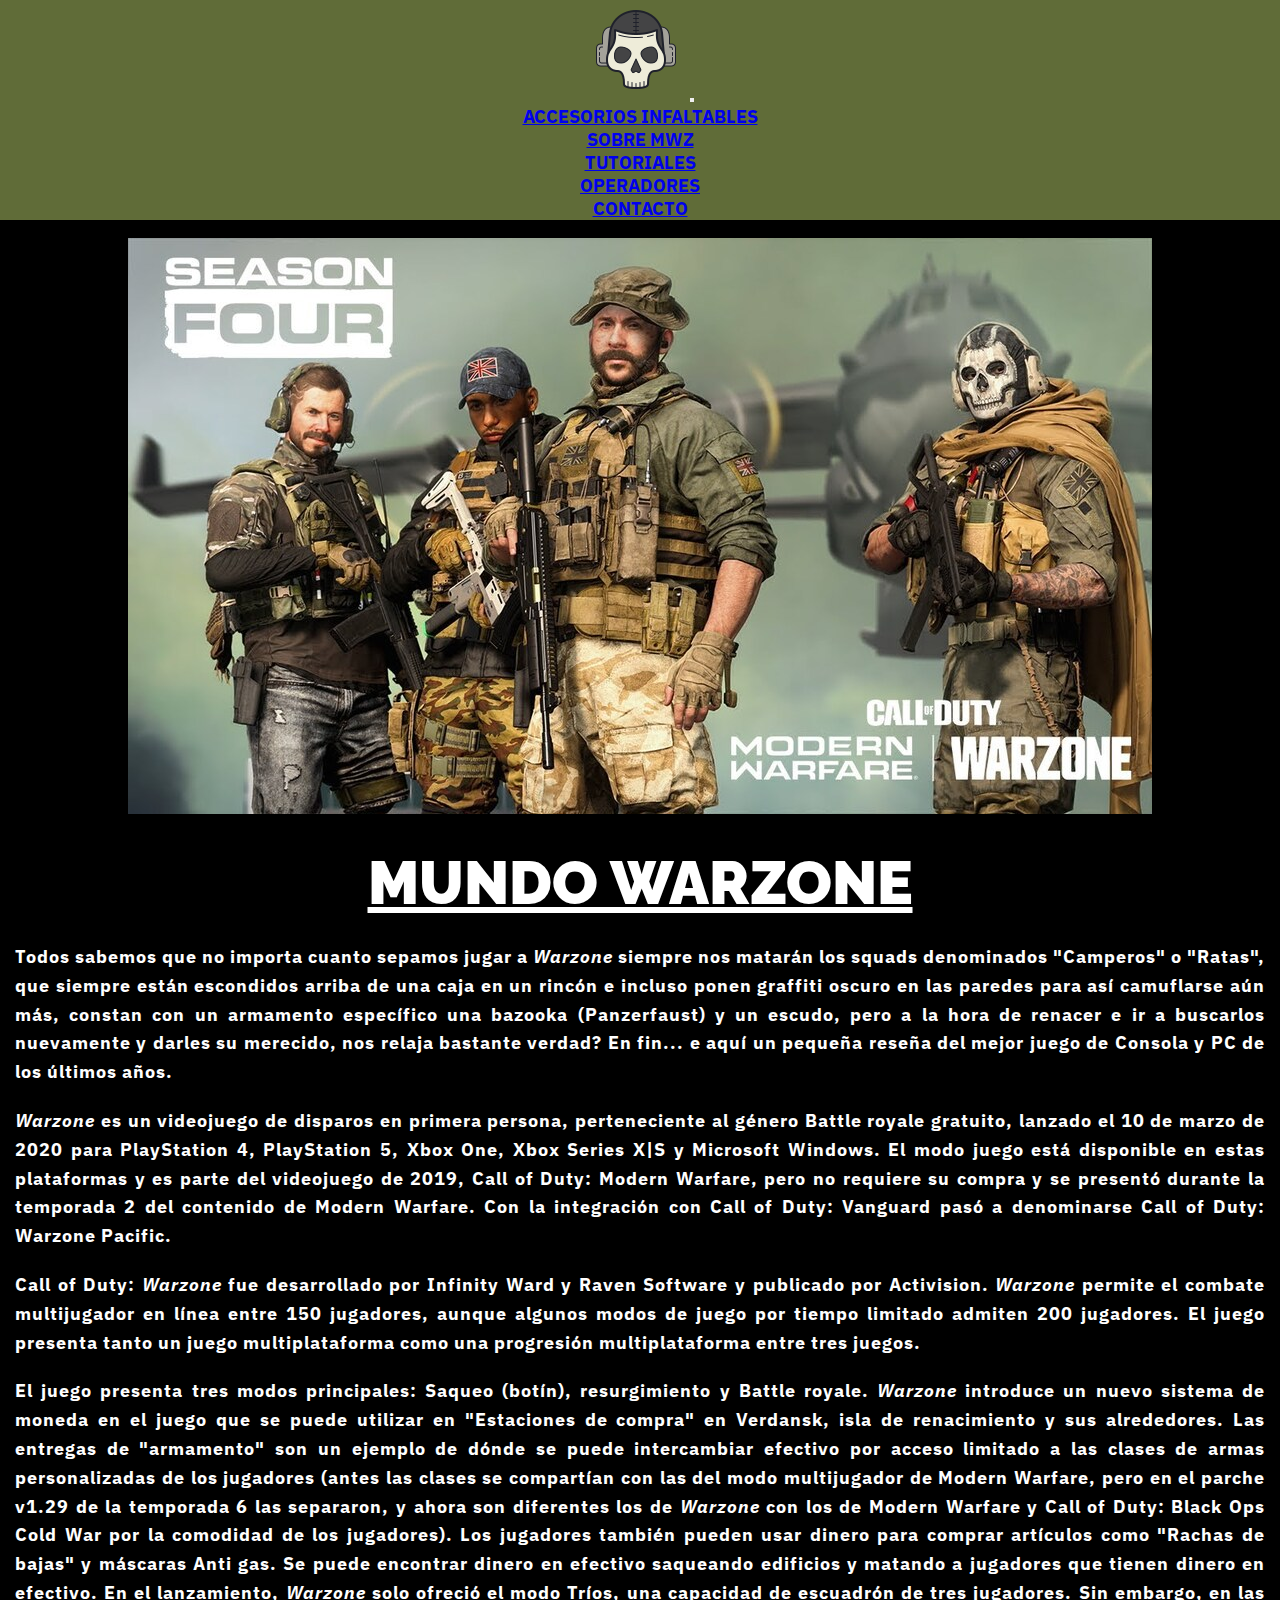
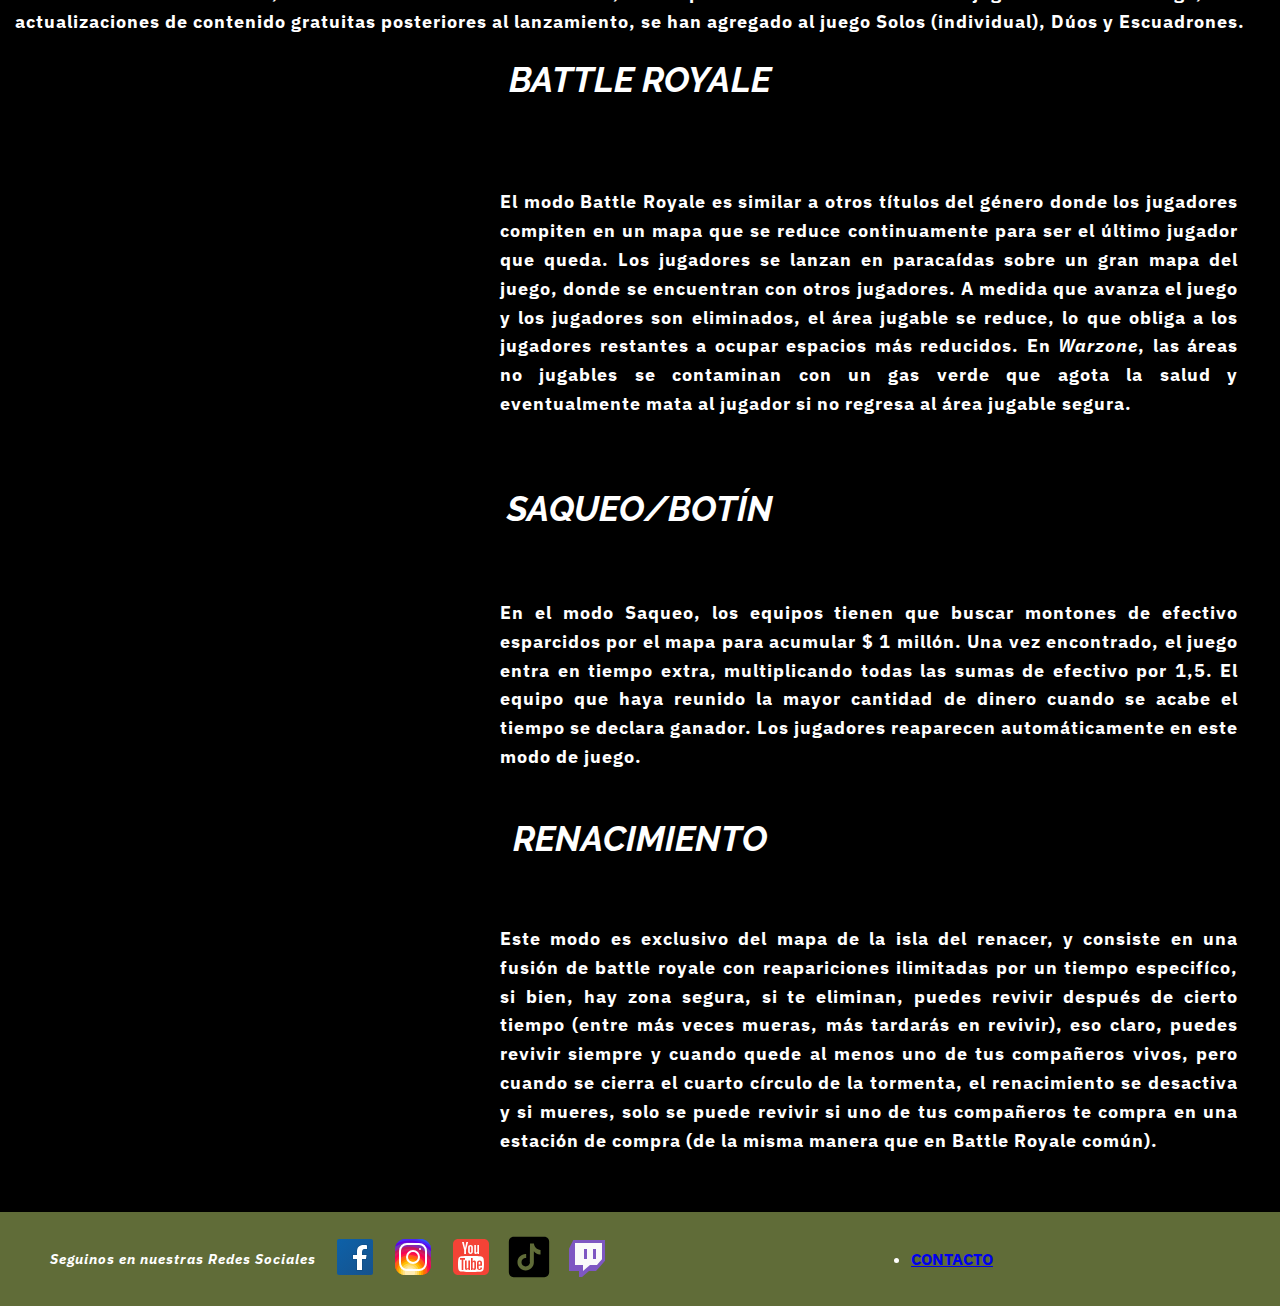
<file: index.html>
<!DOCTYPE html>
<html lang="en">

<head>
    <meta charset="UTF-8">
    <meta http-equiv="X-UA-Compatible" content="IE=edge">
    <meta name="viewport" content="width=device-width, initial-scale=1.0">
    <link rel="shortcut icon" href="./imagenes/Inicio/faviconMwz.png" type="image/x-icon">
    <link href="https://unpkg.com/aos@2.3.1/dist/aos.css" rel="stylesheet">
    <link href="https://cdn.jsdelivr.net/npm/bootstrap@5.1.3/dist/css/bootstrap.min.css" rel="stylesheet" integrity="sha384-1BmE4kWBq78iYhFldvKuhfTAU6auU8tT94WrHftjDbrCEXSU1oBoqyl2QvZ6jIW3" crossorigin="anonymous">
    <link rel="stylesheet" href="./style/estilo.css">
    <title>Mundo Warzone</title>
    <meta name="description" content="La mejor página de información donde encontrás configuraciones, accesorios sugeridos, tutoriales y muchos más sobre el Mundo Warzone.">
    <meta name="author" content="Carlos Fernando Pintor">
    <meta name="copyright" content="Mundo Warzone">

</head>


<body>
    
    <header>
        <nav class="navbar navbar-expand-lg navbar-light header navB">
    
            <div class="container-fluid d-flex justify-content-center">
    
                <a class="navbar-brand" href="./index.html"><img class="w-100" src="./imagenes/Inicio/icons8-call-of-duty-warzone-100.png" alt="Logo Mundo Warzone"></a>
    
                <button class="navbar-toggler" type="button" data-bs-toggle="collapse" data-bs-target="#navbarNav" aria-controls="navbarNav" aria-expanded="false" aria-label="Toggle navigation"><span class="navbar-toggler-icon"></span>
                </button>
    
                <div class="collapse navbar-collapse divNav" id="navbarNav">
    
                    <ul class="navbar-nav d-flex align-items-center">
    
                        <li class="nav-item nav">
                            <a class="nav-link active text-white" aria-current="page" href="./secciones/accesoriosinfaltables.html">ACCESORIOS INFALTABLES</a>
                        </li>
    
                        <li class="nav-item nav">
                            <a class="nav-link active text-white" href="./secciones/sobremwz.html">SOBRE MWZ</a>
                        </li>
    
                        <li class="nav-item nav">
                            <a class="nav-link active text-white" href="./secciones/tutoriales.html">TUTORIALES</a>
                        </li>
    
                        <li class="nav-item nav">
                            <a class="nav-link active text-white" href="./secciones/operadores.html">OPERADORES</a>
                        </li>
    
                        <li class="nav-item nav">
                            <a class="nav-link active text-white" href="./secciones/contacto.html">CONTACTO</a>
                        </li>
    
                    </ul>
    
                </div>
    
            </div>
    
        </nav>
    
    </header>

    <!--TITULO-->
    
        <picture>

           <source srcset="./imagenes/Inicio/Call-of-duty-320.jpeg" loading="lazy" media="(min-width: 320px) and (max-width:479px)" alt="Soldados con Armas">

           <source srcset="./imagenes/Inicio/Call-of-duty-480.jpeg" loading="lazy" media="(min-width: 480px) and (max-width:599px)" alt="Soldados con Armas">

           <source srcset="./imagenes/Inicio/Call-of-duty-600.jpeg" loading="lazy" media="(min-width: 600px) and (max-width:767px)" alt="Soldados con Armas">

           <source srcset="./imagenes/Inicio/Call-of-duty-768.jpeg " loading="lazy" media="(min-width: 768px) and (max-width:1023px)" alt="Soldados con Armas">

           <img src="./imagenes/Inicio/Call-of-duty-1024.jpeg" loading="lazy" alt="Soldados con Armas">     
            
        </picture>
    
        <main>

            <h1>MUNDO WARZONE</h1>
            
             <p>Todos sabemos que no importa cuanto sepamos jugar a <span>Warzone</span> siempre nos matarán los squads denominados "Camperos" o "Ratas", que siempre están escondidos arriba de una caja en un rincón e incluso ponen graffiti oscuro en las paredes para así camuflarse aún más, constan con un armamento específico una bazooka (Panzerfaust) y un escudo, pero a la hora de renacer e ir a buscarlos nuevamente y darles su merecido, nos relaja bastante verdad? En fin... e aquí un pequeña reseña del mejor juego de Consola y PC de los últimos años.</p>
             <p><span>Warzone</span> es un videojuego de disparos en primera persona, perteneciente al género Battle royale gratuito, lanzado el 10 de marzo de 2020 para PlayStation 4, PlayStation 5, Xbox One, Xbox Series X|S y Microsoft Windows. El modo juego está disponible en estas plataformas y es parte del videojuego de 2019, Call of Duty: Modern Warfare, pero no requiere su compra y se presentó durante la temporada 2 del contenido de Modern Warfare. Con la integración con Call of Duty: Vanguard pasó a denominarse Call of Duty: Warzone Pacific.</p>
             <p>Call of Duty: <span>Warzone</span> fue desarrollado por Infinity Ward y Raven Software y publicado por Activision. <span>Warzone</span> permite el combate multijugador en línea entre 150 jugadores, aunque algunos modos de juego por tiempo limitado admiten 200 jugadores. El juego presenta tanto un juego multiplataforma como una progresión multiplataforma entre tres juegos.</p>
             <p>El juego presenta tres modos principales: Saqueo (botín), resurgimiento y Battle royale. <span>Warzone</span> introduce un nuevo sistema de moneda en el juego que se puede utilizar en "Estaciones de compra" en Verdansk, isla de renacimiento y sus alrededores. Las entregas de "armamento" son un ejemplo de dónde se puede intercambiar efectivo por acceso limitado a las clases de armas personalizadas de los jugadores (antes las clases se compartían con las del modo multijugador de Modern Warfare, pero en el parche v1.29 de la temporada 6 las separaron, y ahora son diferentes los de <span>Warzone</span> con los de Modern Warfare y Call of Duty: Black Ops Cold War por la comodidad de los jugadores). Los jugadores también pueden usar dinero para comprar artículos como "Rachas de bajas" y máscaras Anti gas. Se puede encontrar dinero en efectivo saqueando edificios y matando a jugadores que tienen dinero en efectivo. En el lanzamiento, <span>Warzone</span> solo ofreció el modo Tríos, una capacidad de escuadrón de tres jugadores. Sin embargo, en las actualizaciones de contenido gratuitas posteriores al lanzamiento, se han agregado al juego Solos (individual), Dúos y Escuadrones.</p>

        </main>
                  
            <article class="gridB">
                
                <div class="divBattle">
                    <img class="imgBattle" src="./imagenes/Inicio/img.jpg" loading="lazy" alt="Modo Battle Royale" data-aos="zoom-in">
                </div>

             <h2 class="titBattle">BATTLE ROYALE</h2>

                <section class="textBattle">
                    <p>El modo Battle Royale es similar a otros títulos del género donde los jugadores compiten en un mapa que se reduce continuamente para ser el último jugador que queda. Los jugadores se lanzan en paracaídas sobre un gran mapa del juego, donde se encuentran con otros jugadores. A medida que avanza el juego y los jugadores son eliminados, el área jugable se reduce, lo que obliga a los jugadores restantes a ocupar espacios más reducidos. En <span>Warzone</span>, las áreas no jugables se contaminan con un gas verde que agota la salud y eventualmente mata al jugador si no regresa al área jugable segura.</p>
                </section>
            </article>

            <article class="gridS">

                <div class="divSaqueo">
                    <img class="imgSaqueo" src="./imagenes/Inicio/botin.jpg" loading="lazy" alt="Modo Botín/Saqueo" data-aos="zoom-in">
                </div>
                
                <h2 class="titSaqueo">SAQUEO/BOTÍN</h2>

                <section class="textSaqueo">
                    <p>En el modo Saqueo, los equipos tienen que buscar montones de efectivo esparcidos por el mapa para acumular $ 1 millón. Una vez encontrado, el juego entra en tiempo extra, multiplicando todas las sumas de  efectivo por 1,5. El equipo que haya reunido la mayor cantidad de dinero cuando se acabe el tiempo se declara ganador. Los jugadores reaparecen automáticamente en este modo de juego.</p>
                </section>
            </article>

            <article class="gridR">

                <div class="divRenacimiento">
                    <img class="imgRenacimiento" src="./imagenes/Inicio/rebirth-island-warzone1.jpg" loading="lazy" alt="Modo Isla Renacimiento" data-aos="zoom-in">
                </div>

             <h2 class="titRenacimiento">RENACIMIENTO</h2>

                <section class="textRenacimiento">
                    <p>Este modo es exclusivo del mapa de la isla del renacer, y consiste en una fusión de battle royale con reapariciones ilimitadas por un tiempo especifíco, si bien, hay zona segura, si te eliminan, puedes revivir después de cierto tiempo (entre más veces mueras, más tardarás en revivir), eso claro, puedes revivir siempre y cuando quede al menos uno de tus compañeros vivos, pero cuando se cierra el cuarto círculo de la tormenta, el renacimiento se desactiva y si mueres, solo se puede revivir si uno de tus compañeros te compra en una estación de compra (de la misma manera que en Battle Royale común).</p>
                </section>
            </article>       
        
        
        <footer>

            

            <article class="redes">

                <h3 class="tituloFooter">Seguinos en nuestras Redes Sociales</h3>
                
                <a href="https://www.facebook.com" target="_blank"><img class="icon" src="./imagenes/faceFooter.svg" alt="Logo Facebook"></a>

                <a href="https://www.instagram.com" target="_blank"><img class="icon" src="./imagenes/instaFooter.svg" alt="Logo Instagram"></a>

                <a href="https://www.youtube.com" target="_blank"><img class="icon" src="./imagenes/ytbFooter.svg" alt="Logo YouTube"></a>

                <a href="https://www.tiktok.com" target="_blank"><img class="icon" src="./imagenes/tiktokFooter.svg" alt="Logo TikTok"></a>

                <a href="https://twitch.com" target="_blank"><img class="icon" src="./imagenes/twitchFooter.svg" alt="Logo Twitch"></a>

            </article>


            <nav class="navFooter">
                <ul>
                    <li class="nav-item nav">
                        <a class="nav-link active text-white" href="./secciones/contacto.html">CONTACTO</a>
                    </li>
                </ul>
            </nav>

        </footer>

        <script src="https://unpkg.com/aos@2.3.1/dist/aos.js"></script>

        <script>
            AOS.init();
        </script>
    
        <script src="https://cdn.jsdelivr.net/npm/bootstrap@5.1.3/dist/js/bootstrap.bundle.min.js" integrity="sha384-ka7Sk0Gln4gmtz2MlQnikT1wXgYsOg+OMhuP+IlRH9sENBO0LRn5q+8nbTov4+1p" crossorigin="anonymous"></script>
    
</body>
</html>
</file>
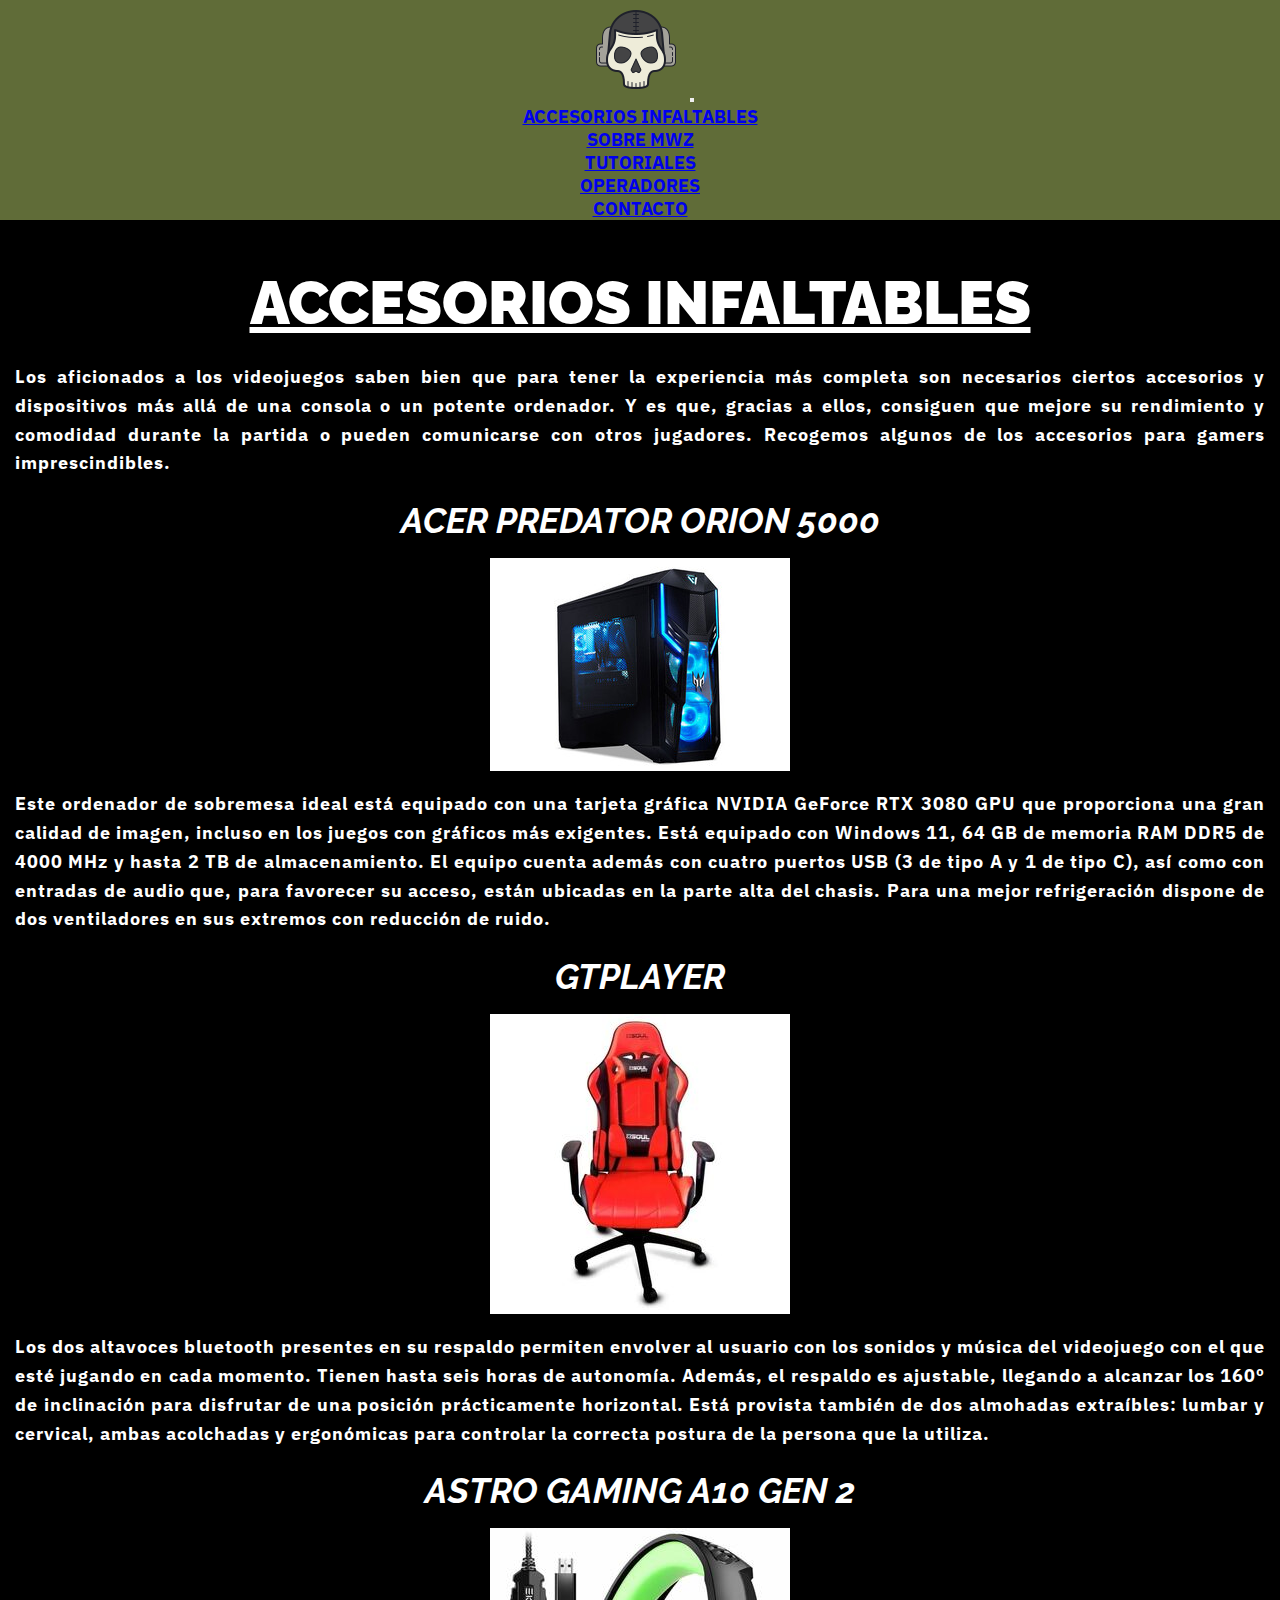
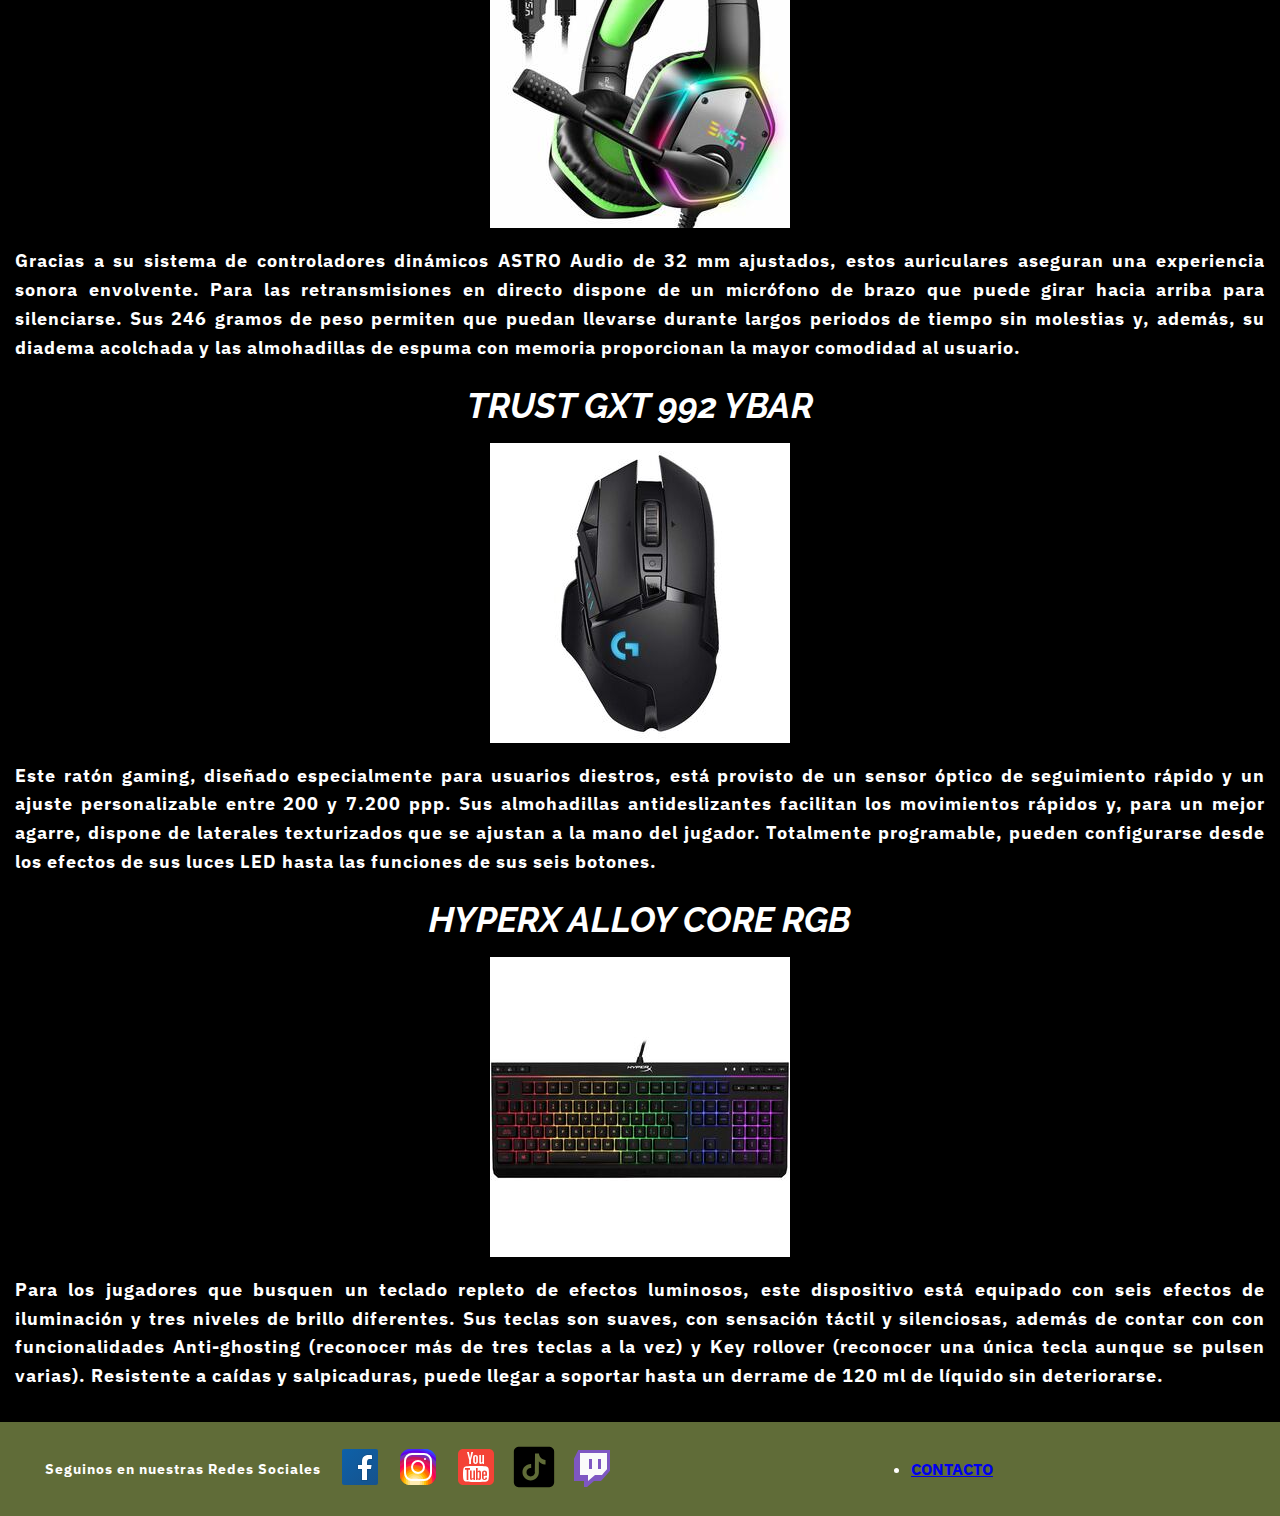
<file: secciones/accesoriosinfaltables.html>
<!DOCTYPE html>
<html lang="en">
<head>
    <meta charset="UTF-8">
    <meta http-equiv="X-UA-Compatible" content="IE=edge">
    <meta name="viewport" content="width=device-width, initial-scale=1.0">
    <link rel="shortcut icon" href="../imagenes/Inicio/faviconMwz.png" type="image/x-icon">
    <link href="https://cdn.jsdelivr.net/npm/bootstrap@5.1.3/dist/css/bootstrap.min.css" rel="stylesheet" integrity="sha384-1BmE4kWBq78iYhFldvKuhfTAU6auU8tT94WrHftjDbrCEXSU1oBoqyl2QvZ6jIW3" crossorigin="anonymous">
    <link rel="stylesheet" href="../style/estilo.css">
    <title>Accesorios Infaltables</title>
    <meta name="description" content="Todos los accesorios que tenes que tener en cuenta para ser mejor en Warzone.">
    <meta name="author" content="Carlos Fernando Pintor">
    <meta name="copyright" content="Mundo Warzone">
</head>

<body>
    
    <header>

        <nav class="navbar navbar-expand-lg navbar-light header navB">
    
            <div class="container-fluid d-flex justify-content-center">
    
                <a class="navbar-brand" href="../index.html"><img class="w-100" src="../imagenes/Inicio/icons8-call-of-duty-warzone-100.png" alt="Logo Mundo Warzone"></a>
    
                <button class="navbar-toggler" type="button" data-bs-toggle="collapse" data-bs-target="#navbarNav" aria-controls="navbarNav" aria-expanded="false" aria-label="Toggle navigation"><span class="navbar-toggler-icon"></span>
    
                </button>
    
                <div class="collapse navbar-collapse divNav" id="navbarNav">
    
                    <ul class="navbar-nav d-flex align-items-center">
    
                        <li class="nav-item nav">
                            <a class="nav-link active text-white" aria-current="page" href="../secciones/accesoriosinfaltables.html">ACCESORIOS INFALTABLES</a>
                        </li>
    
                        <li class="nav-item nav">
                            <a class="nav-link active text-white" href="../secciones/sobremwz.html">SOBRE MWZ</a>
                        </li>
    
                        <li class="nav-item nav">
                            <a class="nav-link active text-white" href="../secciones/tutoriales.html">TUTORIALES</a>
                        </li>
    
                        <li class="nav-item nav">
                            <a class="nav-link active text-white" href="../secciones/operadores.html">OPERADORES</a>
                        </li>
    
                        <li class="nav-item nav">
                            <a class="nav-link active text-white" href="../secciones/contacto.html">CONTACTO</a>
                        </li>
    
                    </ul>
    
                </div>
    
            </div>
    
        </nav>
    
    </header>
    
    <main>

        <h1>ACCESORIOS INFALTABLES</h1>
        <p>Los aficionados a los videojuegos saben bien que para tener la experiencia más completa son necesarios ciertos accesorios y dispositivos más allá de una consola o un potente ordenador. Y es que, gracias a ellos, consiguen que mejore su rendimiento y comodidad durante la partida o pueden comunicarse con otros jugadores. Recogemos algunos de los accesorios para gamers imprescindibles. </p>

    </main>

        <h2>ACER PREDATOR ORION 5000</h2>

        <article class="pc">

            <picture>

                <source srcset="../imagenes/AccesoriosInfaltables/orion.jpg" loading="lazy" media="(min-width: 320px) and (max-width:479px)" alt="Soldados con Armas">

                <img src="../imagenes/AccesoriosInfaltables/orion.jpg" alt="PC para gamers">             
            </picture>

            

            <p>Este ordenador de sobremesa ideal está equipado con una tarjeta gráfica NVIDIA GeForce RTX 3080 GPU que proporciona una gran calidad de imagen, incluso en los juegos con gráficos más exigentes. Está equipado con Windows 11, 64 GB de memoria RAM DDR5 de 4000 MHz y hasta 2 TB de almacenamiento. El equipo cuenta además con cuatro puertos USB (3 de tipo A y 1 de tipo C), así como con entradas de audio que, para favorecer su acceso, están ubicadas en la parte alta del chasis. Para una mejor refrigeración dispone de dos ventiladores en sus extremos con reducción de ruido.</p>
        </article>

        <h2>GTPLAYER</h2>

        <article class="silla">

            <picture>

                <source srcset="../imagenes/AccesoriosInfaltables/Silla-Gamer-Soul-CH100-Rojo_42751_1.jpeg" loading="lazy" media="(min-width: 320px) and (max-width:479px)" alt="Soldados con Armas">

                <img src="../imagenes/AccesoriosInfaltables/Silla-Gamer-Soul-CH100-Rojo_42751_1.jpeg" alt="Silla Gamer">             
            </picture>

            <p>Los dos altavoces bluetooth presentes en su respaldo permiten envolver al usuario con los sonidos y música del videojuego con el que esté jugando en cada momento. Tienen hasta seis horas de autonomía. Además, el respaldo es ajustable, llegando a alcanzar los 160º de inclinación para disfrutar de una posición prácticamente horizontal. Está provista también de dos almohadas extraíbles: lumbar y cervical, ambas acolchadas y ergonómicas para controlar la correcta postura de la persona que la utiliza.</p>
        </article>

        <h2>ASTRO GAMING A10 GEN 2</h2>

        <article class="auriculares">

            <picture>

                <source srcset="../imagenes/AccesoriosInfaltables/auriculares-gamer-headset-eksa-e1000-v-surround-71-rgb-pc-ps4-verde-2331-3792-147.jpg" loading="lazy" media="(min-width: 320px) and (max-width:479px)" alt="Auriculares Gamer">

                <img src="../imagenes/AccesoriosInfaltables/auriculares-gamer-headset-eksa-e1000-v-surround-71-rgb-pc-ps4-verde-2331-3792-147.jpg" alt="Soldados a punto de saltar de un avion">             
            </picture>

            <p>Gracias a su sistema de controladores dinámicos ASTRO Audio de 32 mm ajustados, estos auriculares aseguran una experiencia sonora envolvente. Para las retransmisiones en directo dispone de un micrófono de brazo que puede girar hacia arriba para silenciarse. Sus 246 gramos de peso permiten que puedan llevarse durante largos periodos de tiempo sin molestias y, además, su diadema acolchada y las almohadillas de espuma con memoria proporcionan la mayor comodidad al usuario.</p>
        </article>

        <h2>TRUST GXT 992 YBAR</h2>

        <article class="mouse">
            
            <picture>

                <source srcset="../imagenes/AccesoriosInfaltables/38348_1.jpeg" loading="lazy" media="(min-width: 320px) and (max-width:479px)" alt="Soldados con Armas">

                <img src="../imagenes/AccesoriosInfaltables/38348_1.jpeg" alt="Mouse Gamer">             
            </picture>

            <p>Este ratón gaming, diseñado especialmente para usuarios diestros, está provisto de un sensor óptico de seguimiento rápido y un ajuste personalizable entre 200 y 7.200 ppp. Sus almohadillas antideslizantes facilitan los movimientos rápidos y, para un mejor agarre, dispone de laterales texturizados que se ajustan a la mano del jugador. Totalmente programable, pueden configurarse desde los efectos de sus luces LED hasta las funciones de sus seis botones.</p>

        </article>

        <h2>HYPERX ALLOY CORE RGB</h2>

        <article class="teclado">

            <picture>

                <source srcset="../imagenes/AccesoriosInfaltables/35667_2.jpeg" loading="lazy" media="(min-width: 320px) and (max-width:479px)" alt="Soldados con Armas">

                <img src="../imagenes/AccesoriosInfaltables/35667_2.jpeg" alt="Teclado Gamer">             
            </picture>

            <p>Para los jugadores que busquen un teclado repleto de efectos luminosos, este dispositivo está equipado con seis efectos de iluminación y tres niveles de brillo diferentes. Sus teclas son suaves, con sensación táctil y silenciosas, además de contar con con funcionalidades Anti-ghosting (reconocer más de tres teclas a la vez) y Key rollover (reconocer una única tecla aunque se pulsen varias). Resistente a caídas y salpicaduras, puede llegar a soportar hasta un derrame de 120 ml de líquido sin deteriorarse.</p>
        </article>
    
    <footer>

        <article class="redes"> 

            <p class="tituloFooter">Seguinos en nuestras Redes Sociales</p>

            <a href="https://www.facebook.com" target="_blank"><img class="icon" src="../imagenes/faceFooter.svg" alt="Logo Facebook"></a>

            <a href="https://www.instagram.com" target="_blank"><img class="icon" src="../imagenes/instaFooter.svg" alt="Logo Instagram"></a>

            <a href="https://www.youtube.com" target="_blank"><img class="icon" src="../imagenes/ytbFooter.svg" alt="Logo YouTube"></a>

            <a href="https://www.tiktok.com" target="_blank"><img class="icon" src="../imagenes/tiktokFooter.svg" alt="Logo TikTok"></a>

            <a href="https://twitch.com" target="_blank"><img class="icon" src="../imagenes/twitchFooter.svg" alt="Logo Twitch"></a>

        </article>


        <nav class="navFooter">
            <ul>
                <li class="nav-item nav">
                    <a class="nav-link active text-white" href="../secciones/contacto.html">CONTACTO</a>
                </li>
            </ul>
        </nav>

    </footer>

    <script src="https://unpkg.com/aos@2.3.1/dist/aos.js"></script>

    <script>
        AOS.init();
    </script>

    <script src="https://cdn.jsdelivr.net/npm/bootstrap@5.1.3/dist/js/bootstrap.bundle.min.js" integrity="sha384-ka7Sk0Gln4gmtz2MlQnikT1wXgYsOg+OMhuP+IlRH9sENBO0LRn5q+8nbTov4+1p" crossorigin="anonymous"></script>


</body>
</html>
</file>
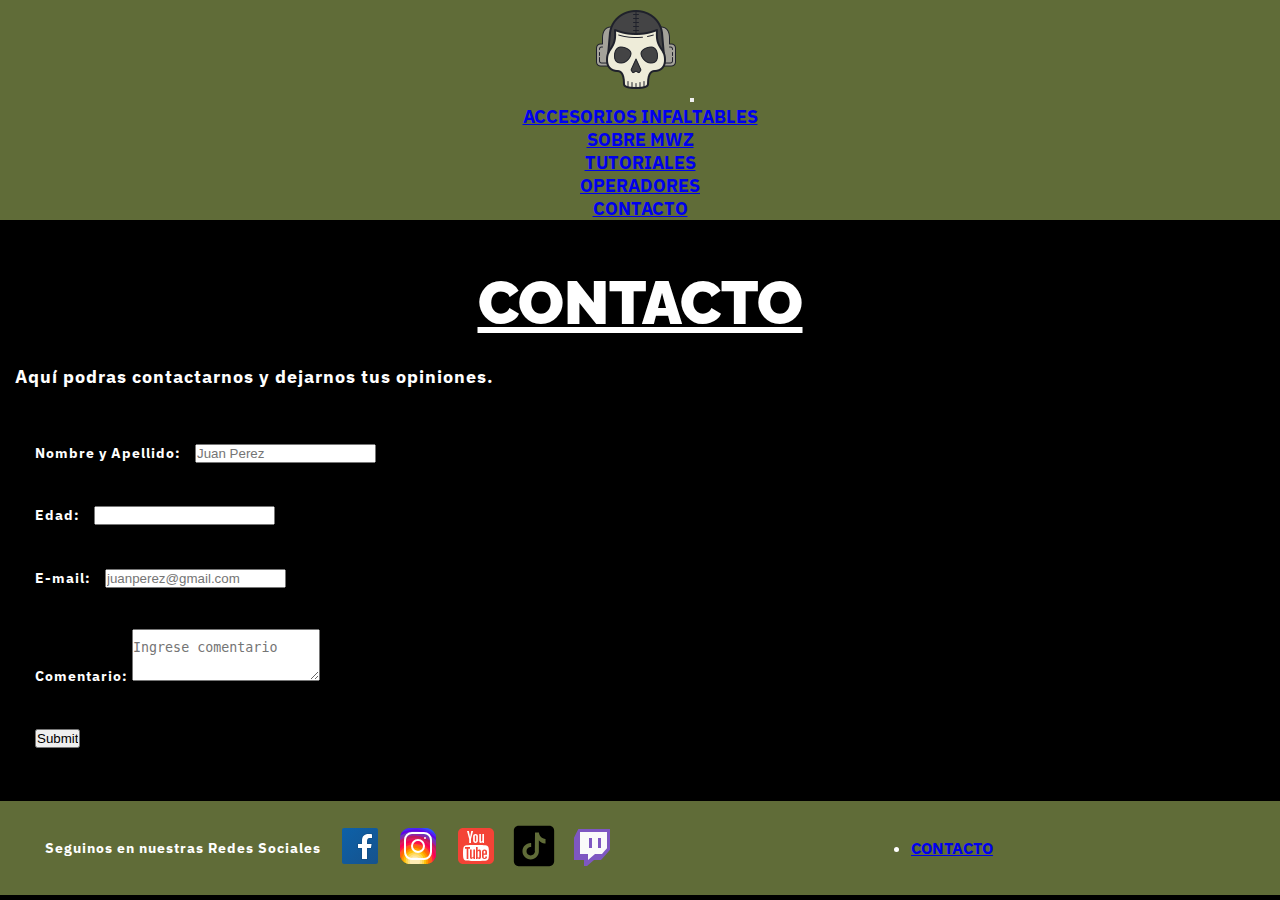
<file: secciones/contacto.html>
<!DOCTYPE html>
<html lang="en">
    <head>
        <meta charset="UTF-8">
        <meta http-equiv="X-UA-Compatible" content="IE=edge">
        <meta name="viewport" content="width=device-width, initial-scale=1.0">
        <link rel="shortcut icon" href="../imagenes/Inicio/faviconMwz.png" type="image/x-icon">
        <link href="https://cdn.jsdelivr.net/npm/bootstrap@5.1.3/dist/css/bootstrap.min.css" rel="stylesheet" integrity="sha384-1BmE4kWBq78iYhFldvKuhfTAU6auU8tT94WrHftjDbrCEXSU1oBoqyl2QvZ6jIW3" crossorigin="anonymous">
        <link rel="stylesheet" href="../style/estilo.css">
        <title>Contacto</title>
        <meta name="description" content="Contactanos para conocerte un poco mas.">
        <meta name="author" content="Carlos Fernando Pintor">
        <meta name="copyright" content="Mundo Warzone">
    </head>

<body>
    <header>

        <nav class="navbar navbar-expand-lg navbar-light header navB">
    
            <div class="container-fluid d-flex justify-content-center">
    
                <a class="navbar-brand" href="../index.html"><img class="w-100" src="../imagenes/Inicio/icons8-call-of-duty-warzone-100.png" alt="Logo Mundo Warzone"></a>
    
                <button class="navbar-toggler" type="button" data-bs-toggle="collapse" data-bs-target="#navbarNav" aria-controls="navbarNav" aria-expanded="false" aria-label="Toggle navigation"><span class="navbar-toggler-icon"></span>
    
                </button>
    
                <div class="collapse navbar-collapse divNav" id="navbarNav">
    
                    <ul class="navbar-nav d-flex align-items-center">
    
                        <li class="nav-item nav">
                            <a class="nav-link active text-white" aria-current="page" href="../secciones/accesoriosinfaltables.html">ACCESORIOS INFALTABLES</a>
                        </li>
    
                        <li class="nav-item nav">
                            <a class="nav-link active text-white" href="../secciones/sobremwz.html">SOBRE MWZ</a>
                        </li>
    
                        <li class="nav-item nav">
                            <a class="nav-link active text-white" href="../secciones/tutoriales.html">TUTORIALES</a>
                        </li>
    
                        <li class="nav-item nav">
                            <a class="nav-link active text-white" href="../secciones/operadores.html">OPERADORES</a>
                        </li>
    
                        <li class="nav-item nav">
                            <a class="nav-link active text-white" href="../secciones/contacto.html">CONTACTO</a>
                        </li>
    
                    </ul>
    
                </div>
    
            </div>
    
        </nav>
    
    </header>
     
	
    <!-- formulario de contacto -->
	<main>

        <h1>CONTACTO</h1>

        <p>Aquí podras contactarnos y dejarnos tus opiniones.</p>

    </main>

		    <form>

			    <div class="nomAp">
                    <label for="nombre_apellido">Nombre y Apellido:</label>
                    <input type="text" name="nombre_apellido" placeholder="Juan Perez"/>
                </div>
                
                <div class="edad">
                    <label for="edad">Edad:</label>
                    <input type="number" name="edad"/>
                </div>

                <div class="correo">
                    <label for="e-mail">E-mail:</label>
                    <input type="email" name="e-mail" placeholder="juanperez@gmail.com"/>
                </div>

                <div class="comentario">
                    <label for="observaciones">Comentario:</label>                
                    <textarea type="text" name="observaciones" placeholder="Ingrese comentario"></textarea>
                </div>

                <div class="boton">
                    <input type="submit">
                </div>
		
            </form>
    
    
    
    <footer>

        <article class="redes"> 

            <p class="tituloFooter">Seguinos en nuestras Redes Sociales</p>

            <a href="https://www.facebook.com" target="_blank"><img class="icon" src="../imagenes/faceFooter.svg" alt="Logo Facebook"></a>

            <a href="https://www.instagram.com" target="_blank"><img class="icon" src="../imagenes/instaFooter.svg" alt="Logo Instagram"></a>

            <a href="https://www.youtube.com" target="_blank"><img class="icon" src="../imagenes/ytbFooter.svg" alt="Logo YouTube"></a>

            <a href="https://www.tiktok.com" target="_blank"><img class="icon" src="../imagenes/tiktokFooter.svg" alt="Logo TikTok"></a>

            <a href="https://twitch.com" target="_blank"><img class="icon" src="../imagenes/twitchFooter.svg" alt="Logo Twitch"></a>

        </article>


        <nav class="navFooter">
            <ul>
                <li class="nav-item nav">
                    <a class="nav-link active text-white" href="../secciones/contacto.html">CONTACTO</a>
                </li>
            </ul>
        </nav>

    </footer>

    <script src="https://unpkg.com/aos@2.3.1/dist/aos.js"></script>

    <script>
        AOS.init();
    </script>

    <script src="https://cdn.jsdelivr.net/npm/bootstrap@5.1.3/dist/js/bootstrap.bundle.min.js" integrity="sha384-ka7Sk0Gln4gmtz2MlQnikT1wXgYsOg+OMhuP+IlRH9sENBO0LRn5q+8nbTov4+1p" crossorigin="anonymous"></script>


</body>
</html>
</file>
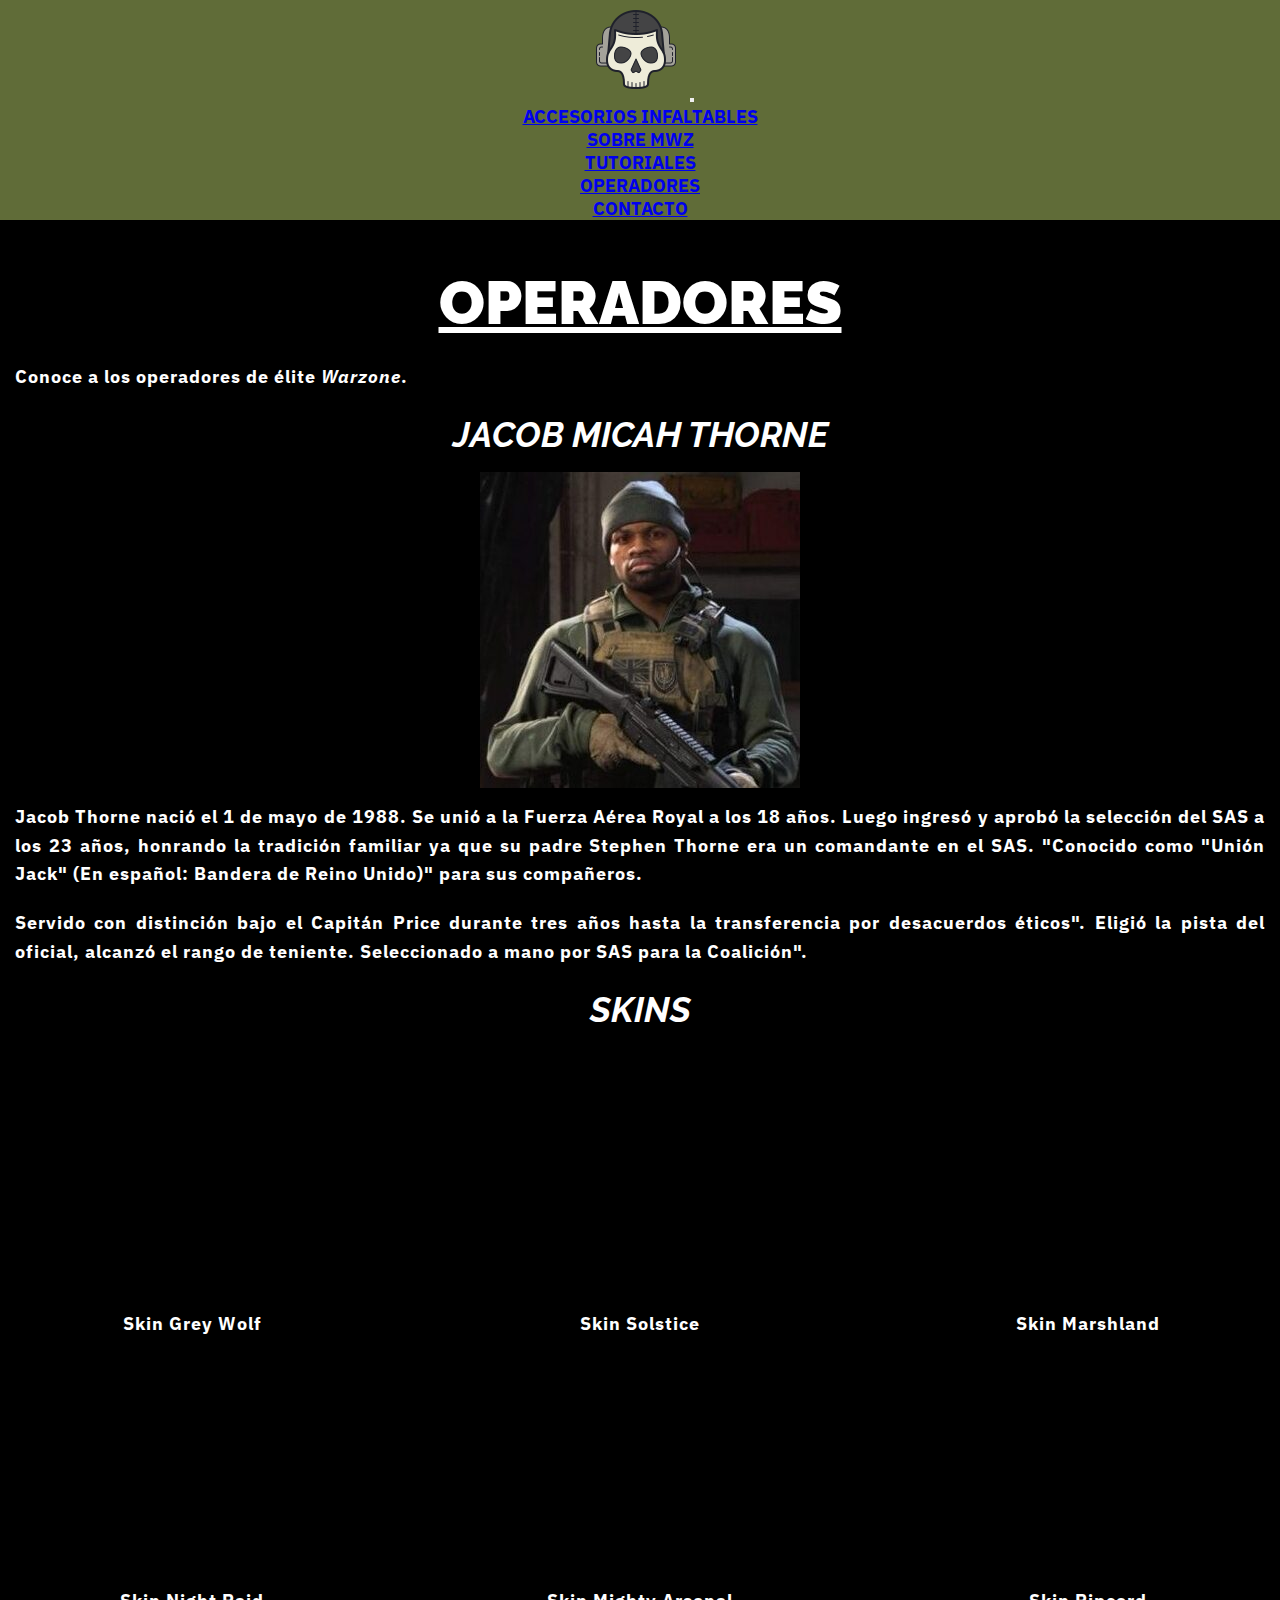
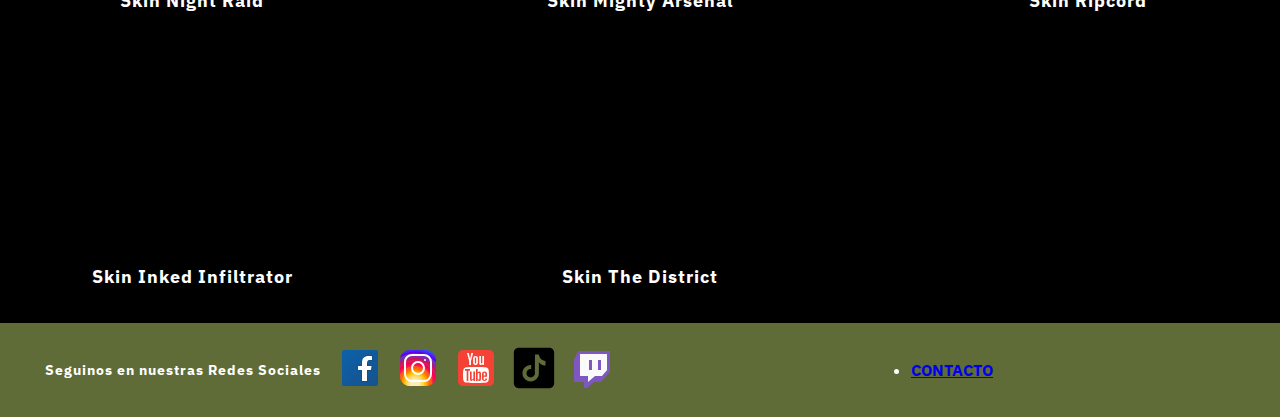
<file: secciones/operadores.html>
<!DOCTYPE html>
<html lang="en">
    <head>
        <meta charset="UTF-8">
        <meta http-equiv="X-UA-Compatible" content="IE=edge">
        <meta name="viewport" content="width=device-width, initial-scale=1.0">
        <link rel="shortcut icon" href="../imagenes/Inicio/faviconMwz.png" type="image/x-icon">
        <link href="https://unpkg.com/aos@2.3.1/dist/aos.css" rel="stylesheet">
        <link href="https://cdn.jsdelivr.net/npm/bootstrap@5.1.3/dist/css/bootstrap.min.css" rel="stylesheet" integrity="sha384-1BmE4kWBq78iYhFldvKuhfTAU6auU8tT94WrHftjDbrCEXSU1oBoqyl2QvZ6jIW3" crossorigin="anonymous">
        <link rel="stylesheet" href="../style/estilo.css">
        <title>Operadores</title>
        <meta name="description" content="Conocé a todos los operadores de Warzone.">
        <meta name="author" content="Carlos Fernando Pintor">
        <meta name="copyright" content="Mundo Warzone">
    
    </head>

<body>

    <header>

        <nav class="navbar navbar-expand-lg navbar-light header navB">
    
            <div class="container-fluid d-flex justify-content-center">
    
                <a class="navbar-brand" href="../index.html"><img class="w-100" src="../imagenes/Inicio/icons8-call-of-duty-warzone-100.png" alt="Logo Mundo Warzone"></a>
    
                <button class="navbar-toggler" type="button" data-bs-toggle="collapse" data-bs-target="#navbarNav" aria-controls="navbarNav" aria-expanded="false" aria-label="Toggle navigation"><span class="navbar-toggler-icon"></span>
    
                </button>
    
                <div class="collapse navbar-collapse divNav" id="navbarNav">
    
                    <ul class="navbar-nav d-flex align-items-center">
    
                        <li class="nav-item nav">
                            <a class="nav-link active text-white" aria-current="page" href="../secciones/accesoriosinfaltables.html">ACCESORIOS INFALTABLES</a>
                        </li>
    
                        <li class="nav-item nav">
                            <a class="nav-link active text-white" href="../secciones/sobremwz.html">SOBRE MWZ</a>
                        </li>
    
                        <li class="nav-item nav">
                            <a class="nav-link active text-white" href="../secciones/tutoriales.html">TUTORIALES</a>
                        </li>
    
                        <li class="nav-item nav">
                            <a class="nav-link active text-white" href="../secciones/operadores.html">OPERADORES</a>
                        </li>
    
                        <li class="nav-item nav">
                            <a class="nav-link active text-white" href="../secciones/contacto.html">CONTACTO</a>
                        </li>
    
                    </ul>
    
                </div>
    
            </div>
    
        </nav>
    
    </header>

    <main>
        <h1>OPERADORES</h1>
        <p>Conoce a los operadores de élite <span>Warzone</span>.</p>
    </main>
        
        <article class="artJacob">

            <h2 class="subJ">JACOB MICAH THORNE</h2>

            <picture class="picJacob">
                <img src="../imagenes/Operadores/skinJacob/jacobImg320.jpg" alt="Soldados a punto de saltar de un avion">             
            </picture>

            
             <p>Jacob Thorne nació el 1 de mayo de 1988. Se unió a la Fuerza Aérea Royal a los 18 años. Luego ingresó y aprobó la selección del SAS a los 23 años, honrando la tradición familiar ya que su padre Stephen Thorne era un comandante en el SAS. "Conocido como "Unión Jack" (En español: Bandera de Reino Unido)" para sus compañeros. <p>Servido con distinción bajo el Capitán Price durante tres años hasta la transferencia por desacuerdos éticos". Eligió la pista del oficial, alcanzó el rango de teniente. Seleccionado a mano por SAS para la Coalición".</p>
            
        </article>

        <h3 class="subSkins">SKINS</h3>
            
            <section class="skins">
             
                <div>
                 <img class="img1" src="../imagenes/Operadores/skinJacob/Skin/Skin_Grey_Wolf.webp" alt="Skin Grey Wolf" data-aos="zoom-in">
                 <p class="text">Skin Grey Wolf</p>
                </div>
                <div>
                 <img class="img2" src="../imagenes/Operadores/skinJacob/Skin/Skin_Solstice_(2).webp" alt="Skin Solstice" data-aos="zoom-in">
                 <p class="text">Skin Solstice</p>
                </div>
                <div>
                 <img class="img3" src="../imagenes/Operadores/skinJacob/Skin/Skin_Marshland.webp" alt="Skin Marshland" data-aos="zoom-in">
                 <p class="text">Skin Marshland</p>
                </div>
                <div>
                 <img class="img4" src="../imagenes/Operadores/skinJacob/Skin/Skin_Night_Raid_(2).webp" alt="Skin Night Raid" data-aos="zoom-in">
                 <p class="text">Skin Night Raid</p>
                </div>
                <div>
                 <img class="img5" src="../imagenes/Operadores/skinJacob/Skin/Skin_Mighty_Arsenal.webp" alt="Skin Mighty Arsena" data-aos="zoom-in">
                 <p class="text">Skin Mighty Arsenal</p>
                </div>
                <div>
                 <img class="img6" src="../imagenes/Operadores/skinJacob/Skin/Skin_Ripcord.webp" alt="Skin Ripcord" data-aos="zoom-in">
                 <p class="text">Skin Ripcord</p>
                </div>
                <div>
                 <img class="img7" src="../imagenes/Operadores/skinJacob/Skin/Skin_Inked_Infiltrator.webp" alt="Skin Inked Infiltrator" data-aos="zoom-in">
                 <p class="text">Skin Inked Infiltrator</p>
                </div>
                <div>
                 <img class="img8" src="../imagenes/Operadores/skinJacob/Skin/Skin_The_District.webp" alt="Skin The District" data-aos="zoom-in">
                 <p class="text" >Skin The District</p>
                </div>
            </section> 
    

    <footer>
        <article class="redes"> 
            <p class="tituloFooter">Seguinos en nuestras Redes Sociales</p>

            <a href="https://www.facebook.com" target="_blank"><img class="icon" src="../imagenes/faceFooter.svg" alt="Logo Facebook"></a>

            <a href="https://www.instagram.com" target="_blank"><img class="icon" src="../imagenes/instaFooter.svg" alt="Logo Instagram"></a>

            <a href="https://www.youtube.com" target="_blank"><img class="icon" src="../imagenes/ytbFooter.svg" alt="Logo YouTube"></a>

            <a href="https://www.tiktok.com" target="_blank"><img class="icon" src="../imagenes/tiktokFooter.svg" alt="Logo TikTok"></a>

            <a href="https://twitch.com" target="_blank"><img class="icon" src="../imagenes/twitchFooter.svg" alt="Logo Twitch"></a>
            
        </article>


        <nav class="navFooter">
            <ul>
                <li class="nav-item nav">
                    <a class="nav-link active text-white" href="../secciones/contacto.html">CONTACTO</a>
                </li>
            </ul>
        </nav>

    </footer>

    <script src="https://unpkg.com/aos@2.3.1/dist/aos.js"></script>

    <script>
        AOS.init();
    </script>

    <script src="https://cdn.jsdelivr.net/npm/bootstrap@5.1.3/dist/js/bootstrap.bundle.min.js" integrity="sha384-ka7Sk0Gln4gmtz2MlQnikT1wXgYsOg+OMhuP+IlRH9sENBO0LRn5q+8nbTov4+1p" crossorigin="anonymous"></script>
    
</body>
</html>
</file>
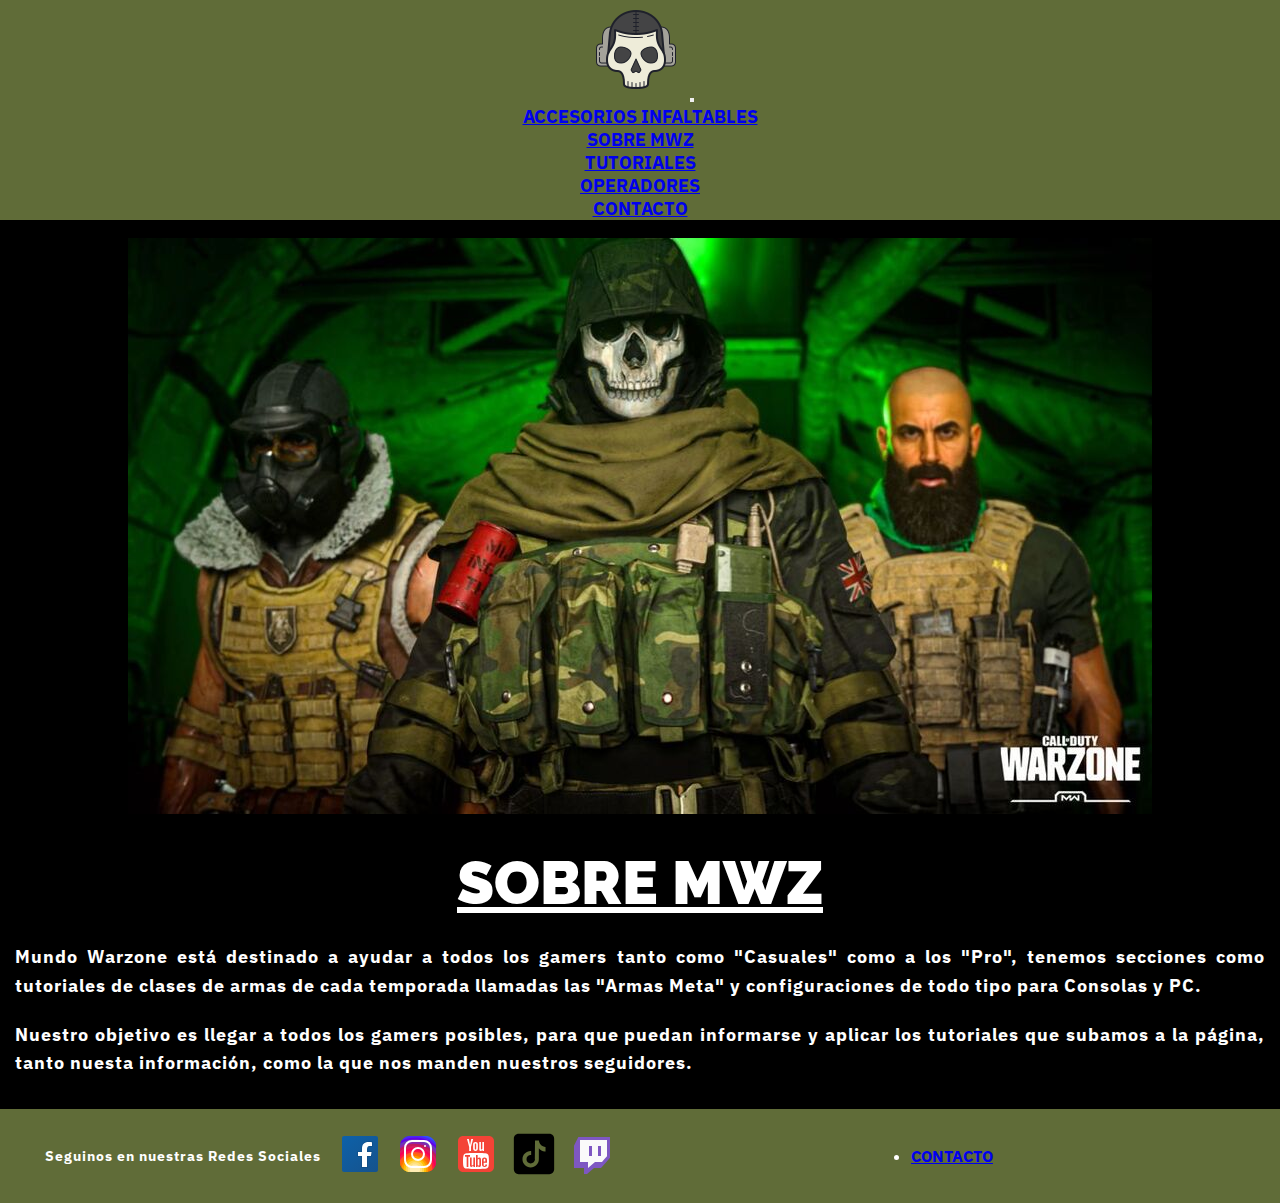
<file: secciones/sobremwz.html>
<!DOCTYPE html>
<html lang="en">
    <head>
        <meta charset="UTF-8">
        <meta http-equiv="X-UA-Compatible" content="IE=edge">
        <meta name="viewport" content="width=device-width, initial-scale=1.0">
        <link rel="shortcut icon" href="../imagenes/Inicio/faviconMwz.png" type="image/x-icon">
        <link href="https://cdn.jsdelivr.net/npm/bootstrap@5.1.3/dist/css/bootstrap.min.css" rel="stylesheet" integrity="sha384-1BmE4kWBq78iYhFldvKuhfTAU6auU8tT94WrHftjDbrCEXSU1oBoqyl2QvZ6jIW3" crossorigin="anonymous">
        <link rel="stylesheet" href="../style/estilo.css">
        <title>Sobre MWZ - Mundo Warzone</title>
        <meta name="description" content="Todo lo que tenes que saber sobre Warzone.">
        <meta name="author" content="Carlos Fernando Pintor">
        <meta name="copyright" content="Mundo Warzone">
    </head>

<body>
    <header>

        <nav class="navbar navbar-expand-lg navbar-light header navB">
    
            <div class="container-fluid d-flex justify-content-center">
    
                <a class="navbar-brand" href="../index.html"><img class="w-100" src="../imagenes/Inicio/icons8-call-of-duty-warzone-100.png" alt="Logo Mundo Warzone"></a>
    
                <button class="navbar-toggler" type="button" data-bs-toggle="collapse" data-bs-target="#navbarNav" aria-controls="navbarNav" aria-expanded="false" aria-label="Toggle navigation"><span class="navbar-toggler-icon"></span>
    
                </button>
    
                <div class="collapse navbar-collapse divNav" id="navbarNav">
    
                    <ul class="navbar-nav d-flex align-items-center">
    
                        <li class="nav-item nav">
                            <a class="nav-link active text-white" aria-current="page" href="../secciones/accesoriosinfaltables.html">ACCESORIOS INFALTABLES</a>
                        </li>
    
                        <li class="nav-item nav">
                            <a class="nav-link active text-white" href="../secciones/sobremwz.html">SOBRE MWZ</a>
                        </li>
    
                        <li class="nav-item nav">
                            <a class="nav-link active text-white" href="../secciones/tutoriales.html">TUTORIALES</a>
                        </li>
    
                        <li class="nav-item nav">
                            <a class="nav-link active text-white" href="../secciones/operadores.html">OPERADORES</a>
                        </li>
    
                        <li class="nav-item nav">
                            <a class="nav-link active text-white" href="../secciones/contacto.html">CONTACTO</a>
                        </li>
    
                    </ul>
    
                </div>
    
            </div>
    
        </nav>
    
    </header>

    <main>

        <picture>

            <source srcset="../imagenes/sobreMWZ/warzone320.jpg" loading="lazy" media="(min-width: 320px) and (max-width:479px)" alt="Soldados a punto de saltar de un avion">
 
            <source srcset="../imagenes/sobreMWZ/warzone480.jpg" loading="lazy" media="(min-width: 480px) and (max-width:599px)" alt="Soldados a punto de saltar de un avion">
 
            <source srcset="../imagenes/sobreMWZ/warzone600.jpg" loading="lazy" media="(min-width: 600px) and (max-width:767px)" alt="Soldados a punto de saltar de un avion">
 
            <source srcset="../imagenes/sobreMWZ/warzone768.jpg" loading="lazy" media="(min-width: 768px) and (max-width:1023px)" alt="Soldados a punto de saltar de un avion">
 
            <img src="../imagenes/sobreMWZ/warzone1024.jpg" alt="Soldados a punto de saltar de un avion">             
        </picture>

        <h1>SOBRE MWZ</h1>
        <p>Mundo Warzone está destinado a ayudar a todos los gamers tanto como "Casuales" como a los "Pro", tenemos secciones como tutoriales de clases de armas de cada temporada llamadas las "Armas Meta" y configuraciones de todo tipo para Consolas y PC.</p>
        <p>Nuestro objetivo es llegar a todos los gamers posibles, para que puedan informarse y aplicar los tutoriales que subamos a la página, tanto nuesta información, como la que nos manden nuestros seguidores.</p>

    </main>

    <footer>

        <article class="redes"> 

            <p class="tituloFooter">Seguinos en nuestras Redes Sociales</p>

            <a href="https://www.facebook.com" target="_blank"><img class="icon" src="../imagenes/faceFooter.svg" alt="Logo Facebook"></a>

            <a href="https://www.instagram.com" target="_blank"><img class="icon" src="../imagenes/instaFooter.svg" alt="Logo Instagram"></a>

            <a href="https://www.youtube.com" target="_blank"><img class="icon" src="../imagenes/ytbFooter.svg" alt="Logo YouTube"></a>

            <a href="https://www.tiktok.com" target="_blank"><img class="icon" src="../imagenes/tiktokFooter.svg" alt="Logo TikTok"></a>

            <a href="https://twitch.com" target="_blank"><img class="icon" src="../imagenes/twitchFooter.svg" alt="Logo Twitch"></a>

        </article>


        <nav class="navFooter">
            <ul>
                <li class="nav-item nav">
                    <a class="nav-link active text-white" href="../secciones/contacto.html">CONTACTO</a>
                </li>
            </ul>
        </nav>

    </footer>

    <script src="https://unpkg.com/aos@2.3.1/dist/aos.js"></script>

    <script>
        AOS.init();
    </script>

    <script src="https://cdn.jsdelivr.net/npm/bootstrap@5.1.3/dist/js/bootstrap.bundle.min.js" integrity="sha384-ka7Sk0Gln4gmtz2MlQnikT1wXgYsOg+OMhuP+IlRH9sENBO0LRn5q+8nbTov4+1p" crossorigin="anonymous"></script>


</body>
</html>
</file>
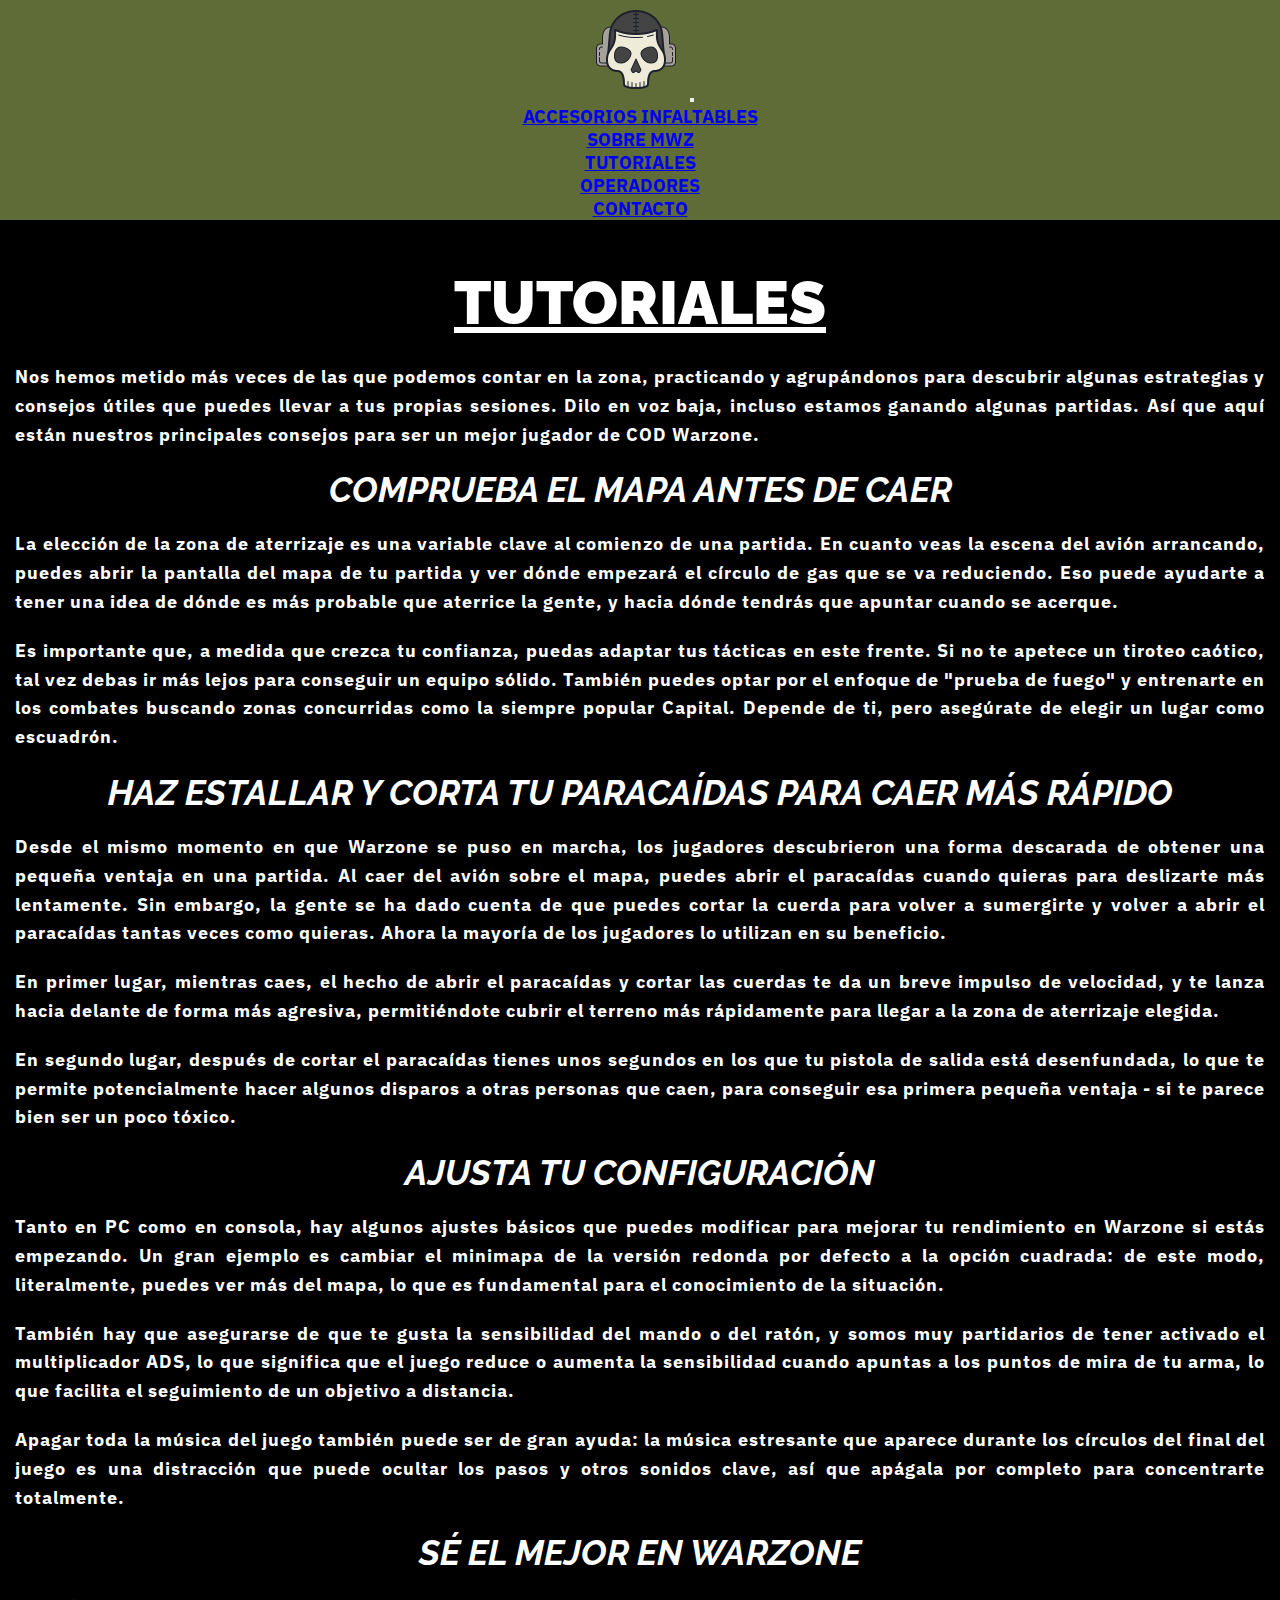
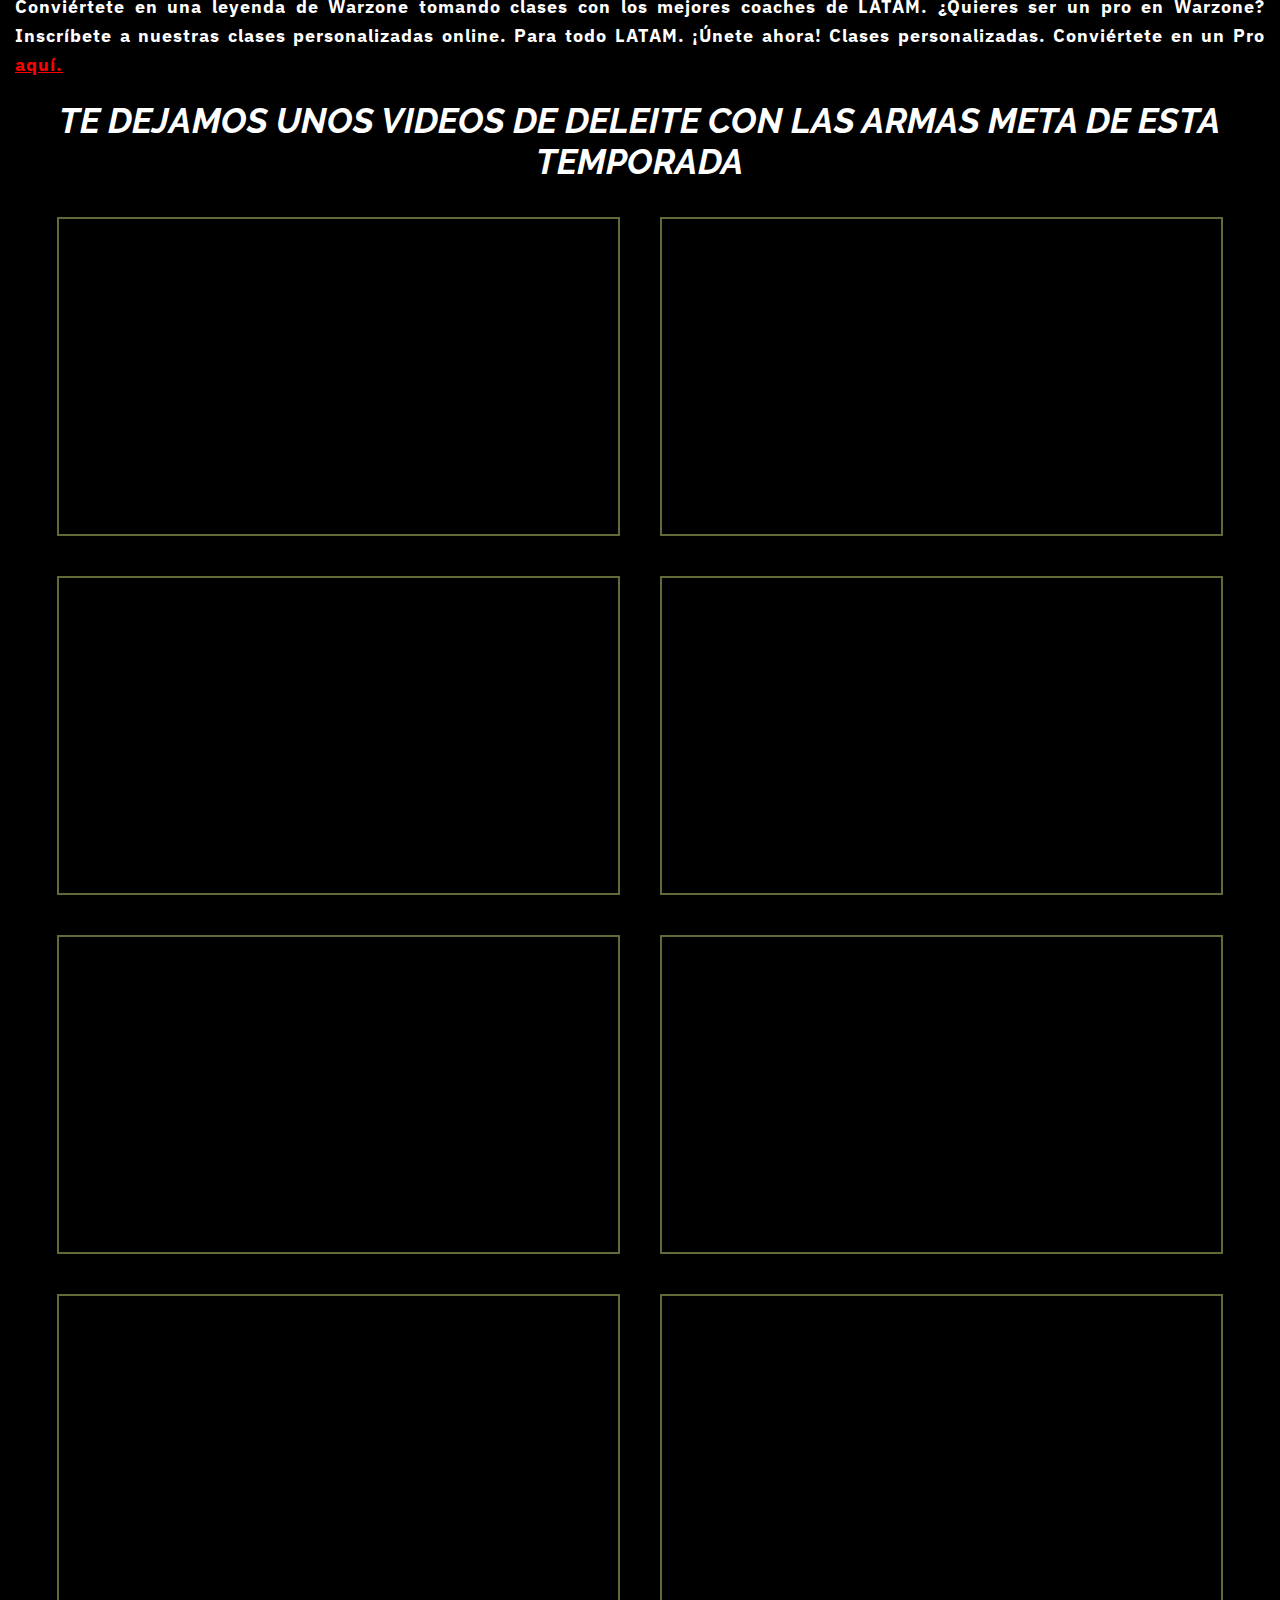
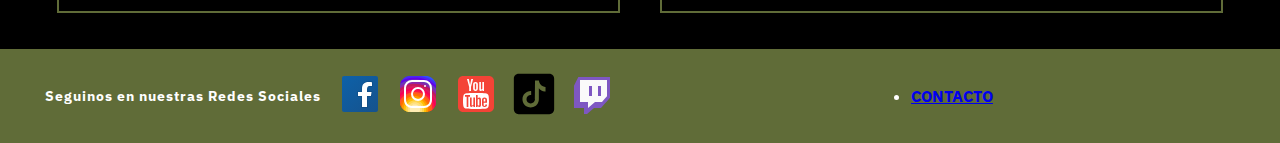
<file: secciones/tutoriales.html>
<!DOCTYPE html>
<html lang="en">

    <head>
        <meta charset="UTF-8">
        <meta http-equiv="X-UA-Compatible" content="IE=edge">
        <meta name="viewport" content="width=device-width, initial-scale=1.0">
        <link rel="shortcut icon" href="../imagenes/Inicio/faviconMwz.png" type="image/x-icon">
        <link href="https://cdn.jsdelivr.net/npm/bootstrap@5.1.3/dist/css/bootstrap.min.css" rel="stylesheet" integrity="sha384-1BmE4kWBq78iYhFldvKuhfTAU6auU8tT94WrHftjDbrCEXSU1oBoqyl2QvZ6jIW3" crossorigin="anonymous">
        <link rel="stylesheet" href="../style/estilo.css">
        <title>Tutoriales - Mundo Warzone</title>
        <meta name="description" content="Los mejores tutoriales para mejorar tu práctica en Warzone.">
        <meta name="author" content="Carlos Fernando Pintor">
        <meta name="copyright" content="Mundo Warzone">
    </head>

<body>
    
    <header>

        <nav class="navbar navbar-expand-lg navbar-light header navB">
    
            <div class="container-fluid d-flex justify-content-center">
    
                <a class="navbar-brand" href="../index.html"><img class="w-100" src="../imagenes/Inicio/icons8-call-of-duty-warzone-100.png" alt="Logo Mundo Warzone"></a>
    
                <button class="navbar-toggler" type="button" data-bs-toggle="collapse" data-bs-target="#navbarNav" aria-controls="navbarNav" aria-expanded="false" aria-label="Toggle navigation"><span class="navbar-toggler-icon"></span>
    
                </button>
    
                <div class="collapse navbar-collapse divNav" id="navbarNav">
    
                    <ul class="navbar-nav d-flex align-items-center">
    
                        <li class="nav-item nav">
                            <a class="nav-link active text-white" aria-current="page" href="../secciones/accesoriosinfaltables.html">ACCESORIOS INFALTABLES</a>
                        </li>
    
                        <li class="nav-item nav">
                            <a class="nav-link active text-white" href="../secciones/sobremwz.html">SOBRE MWZ</a>
                        </li>
    
                        <li class="nav-item nav">
                            <a class="nav-link active text-white" href="../secciones/tutoriales.html">TUTORIALES</a>
                        </li>
    
                        <li class="nav-item nav">
                            <a class="nav-link active text-white" href="../secciones/operadores.html">OPERADORES</a>
                        </li>
    
                        <li class="nav-item nav">
                            <a class="nav-link active text-white" href="../secciones/contacto.html">CONTACTO</a>
                        </li>
    
                    </ul>
    
                </div>
    
            </div>
    
        </nav>
    
    </header>
    
    <main>
        <h1>TUTORIALES</h1>
        <p>Nos hemos metido más veces de las que podemos contar en la zona, practicando y agrupándonos para descubrir algunas estrategias y consejos útiles que puedes llevar a tus propias sesiones. Dilo en voz baja, incluso estamos ganando algunas partidas. Así que aquí están nuestros principales consejos para ser un mejor jugador de COD Warzone.</p>
    </main>
        
        <article class="artTutoriales">
            <h2>COMPRUEBA EL MAPA ANTES DE CAER</h2>
            <p>La elección de la zona de aterrizaje es una variable clave al comienzo de una partida. En cuanto veas la escena del avión arrancando, puedes abrir la pantalla del mapa de tu partida y ver dónde empezará el círculo de gas que se va reduciendo. Eso puede ayudarte a tener una idea de dónde es más probable que aterrice la gente, y hacia dónde tendrás que apuntar cuando se acerque.</p>
            <p>Es importante que, a medida que crezca tu confianza, puedas adaptar tus tácticas en este frente. Si no te apetece un tiroteo caótico, tal vez debas ir más lejos para conseguir un equipo sólido. También puedes optar por el enfoque de "prueba de fuego" y entrenarte en los combates buscando zonas concurridas como la siempre popular Capital. Depende de ti, pero asegúrate de elegir un lugar como escuadrón.</p>
        </article>

        <article class="artTutoriales">
            <h2>HAZ ESTALLAR Y CORTA TU PARACAÍDAS PARA CAER MÁS RÁPIDO</h2>
            <p>Desde el mismo momento en que Warzone se puso en marcha, los jugadores descubrieron una forma descarada de obtener una pequeña ventaja en una partida. Al caer del avión sobre el mapa, puedes abrir el paracaídas cuando quieras para deslizarte más lentamente. Sin embargo, la gente se ha dado cuenta de que puedes cortar la cuerda para volver a sumergirte y volver a abrir el paracaídas tantas veces como quieras. Ahora la mayoría de los jugadores lo utilizan en su beneficio.</p>
            <p>En primer lugar, mientras caes, el hecho de abrir el paracaídas y cortar las cuerdas te da un breve impulso de velocidad, y te lanza hacia delante de forma más agresiva, permitiéndote cubrir el terreno más rápidamente para llegar a la zona de aterrizaje elegida.</p>
            <p>En segundo lugar, después de cortar el paracaídas tienes unos segundos en los que tu pistola de salida está desenfundada, lo que te permite potencialmente hacer algunos disparos a otras personas que caen, para conseguir esa primera pequeña ventaja - si te parece bien ser un poco tóxico.</p>
        </article>

        <article class="artTutoriales">
            <h2>AJUSTA TU CONFIGURACIÓN</h2>
            <p>Tanto en PC como en consola, hay algunos ajustes básicos que puedes modificar para mejorar tu rendimiento en Warzone si estás empezando. Un gran ejemplo es cambiar el minimapa de la versión redonda por defecto a la opción cuadrada: de este modo, literalmente, puedes ver más del mapa, lo que es fundamental para el conocimiento de la situación.</p>
            <p>También hay que asegurarse de que te gusta la sensibilidad del mando o del ratón, y somos muy partidarios de tener activado el multiplicador ADS, lo que significa que el juego reduce o aumenta la sensibilidad cuando apuntas a los puntos de mira de tu arma, lo que facilita el seguimiento de un objetivo a distancia.</p>                
            <p>Apagar toda la música del juego también puede ser de gran ayuda: la música estresante que aparece durante los círculos del final del juego es una distracción que puede ocultar los pasos y otros sonidos clave, así que apágala por completo para concentrarte totalmente.</p>

        </article>

        <article class="artTutoriales">
            <h2>SÉ  EL  MEJOR  EN  WARZONE</h2>
            <p>Conviértete en una leyenda de Warzone tomando clases con los mejores coaches de LATAM. ¿Quieres ser un pro en Warzone? Inscríbete a nuestras clases personalizadas online. Para todo LATAM. ¡Únete ahora! Clases personalizadas. Conviértete en un Pro<a target="_blank" class="linkTutoriales" href="https://ligaaceesports.com/torneos/coaches?gameId=11&utm_source=search&utm_medium=clases_de_warzone&utm_campaign=academia_ace&gclid=Cj0KCQjwlK-WBhDjARIsAO2sErR0jSr6JHEbaYvU91BAgIlUA7jm3WpBE9igj0L70o8nIn5ZDdwX-6caAlZuEALw_wcB"> aquí.</a></p>
        </article>
    

        <article class="flex-iframe">
            <h2>TE DEJAMOS UNOS VIDEOS DE DELEITE CON LAS ARMAS META DE ESTA TEMPORADA</h2>
            
            <iframe width="559" height="315" src="https://www.youtube.com/embed/UotPJz3XB30" 
             title="YouTube video player" frameborder="0" 
             allow="accelerometer; autoplay; clipboard-write; 
             encrypted-media; gyroscope; picture-in-picture" allowfullscreen>
            </iframe>

            <iframe width="559" height="315" src="https://www.youtube.com/embed/VzAT320iBz4" 
             title="YouTube video player" frameborder="0" 
             allow="accelerometer; autoplay; clipboard-write; encrypted-media; gyroscope; picture-in-picture" allowfullscreen>
            </iframe>

            <iframe width="559" height="315" src="https://www.youtube.com/embed/sdWEjamxMV8" 
             title="YouTube video player" frameborder="0" 
             allow="accelerometer; autoplay; clipboard-write; encrypted-media; gyroscope; picture-in-picture" allowfullscreen>
            </iframe>

            <iframe width="559" height="315" src="https://www.youtube.com/embed/QX-w1ejzfSU" 
             title="YouTube video player" frameborder="0" 
             allow="accelerometer; autoplay; clipboard-write; encrypted-media; gyroscope; picture-in-picture"  allowfullscreen>
            </iframe>

            <iframe width="559" height="315" src="https://www.youtube.com/embed/3D69vIk0VFA" 
             title="YouTube video player" frameborder="0" 
             allow="accelerometer; autoplay; clipboard-write; encrypted-media; gyroscope; picture-in-picture" allowfullscreen>
            </iframe>

            <iframe width="559" height="315" src="https://www.youtube.com/embed/C0AAzO0cyzA" 
             title="YouTube video player" frameborder="0" 
             allow="accelerometer; autoplay; clipboard-write; encrypted-media; gyroscope; picture-in-picture" allowfullscreen>
            </iframe>

            <iframe width="559" height="315" src="https://www.youtube.com/embed/F6I9SDusWUk" 
             title="YouTube video player" frameborder="0" 
             allow="accelerometer; autoplay; clipboard-write; encrypted-media; gyroscope; picture-in-picture"  allowfullscreen>
            </iframe>

            <iframe width="559" height="315" src="https://www.youtube.com/embed/n9lBCBCTF5Q" 
             title="YouTube video player" frameborder="0" 
             allow="accelerometer; autoplay; clipboard-write; encrypted-media; gyroscope; picture-in-picture"  allowfullscreen>
            </iframe>


        </article>
    <footer>

        <article class="redes"> 

            <p class="tituloFooter">Seguinos en nuestras Redes Sociales</p>

            <a href="https://www.facebook.com"        target="_blank"><img class="icon" src="../imagenes/faceFooter.svg" alt="Logo Facebook"></a>

            <a href="https://www.instagram.com" target="_blank"><img class="icon" src="../imagenes/instaFooter.svg" alt="Logo Instagram"></a>

            <a href="https://www.youtube.com" target="_blank"><img class="icon" src="../imagenes/ytbFooter.svg" alt="Logo YouTube"></a>

            <a href="https://www.tiktok.com" target="_blank"><img class="icon" src="../imagenes/tiktokFooter.svg" alt="Logo TikTok"></a>

            <a href="https://twitch.com" target="_blank"><img class="icon" src="../imagenes/twitchFooter.svg" alt="Logo Twitch"></a>

        </article>


        <nav class="navFooter">
            <ul>
                <li class="nav-item nav">
                    <a class="nav-link active text-white" href="../secciones/contacto.html">CONTACTO</a>
                </li>
            </ul>
        </nav>

    </footer>

    <script src="https://unpkg.com/aos@2.3.1/dist/aos.js"></script>

    <script>
        AOS.init();
    </script>

    <script src="https://cdn.jsdelivr.net/npm/bootstrap@5.1.3/dist/js/bootstrap.bundle.min.js" integrity="sha384-ka7Sk0Gln4gmtz2MlQnikT1wXgYsOg+OMhuP+IlRH9sENBO0LRn5q+8nbTov4+1p" crossorigin="anonymous"></script>


</body>
</html>
</file>
<file: style/estilo.css>
@import url("https://fonts.googleapis.com/css2?family=IBM+Plex+Sans:ital,wght@0,200;1,200&family=Raleway:ital,wght@0,200;1,200&family=Roboto:ital,wght@0,100;1,100&display=swap");
* {
  padding: 0;
  margin: 0;
}

body {
  text-align: center;
  font-family: "IBM Plex Sans", sans-serif;
  font-weight: bolder;
  display: flex;
  flex-direction: column;
  min-height: 100vh;
  color: white;
  background-color: black;
}

/*EXTEND*/
.bordeGral, .skins .img1, .skins .img2, .skins .img3, .skins .img4, .skins .img5, .skins .img6, .skins .img7, .skins .img8 {
  border: 2px ridge rgb(96, 108, 56);
}

.bordeImg {
  border: 5px ridge rgb(96, 108, 56);
}

/*MIXIN*/
h1 {
  font-family: "Raleway", sans-serif;
  font-weight: bolder;
  text-decoration: underline;
  font-size: 40px;
  text-align: center;
  background-color: black;
  padding: 10px;
  margin-top: 20px;
}
@media (min-width: 320px) {
  h1 {
    font-size: 30px;
  }
}
@media (min-width: 480px) {
  h1 {
    font-size: 35px;
  }
}
@media (min-width: 600px) {
  h1 {
    font-size: 40px;
  }
}
@media (min-width: 768px) {
  h1 {
    font-size: 50px;
  }
}
@media (min-width: 1024px) {
  h1 {
    font-size: 60px;
  }
}

h2, h3 {
  font-style: italic;
  font-weight: bold;
  font-size: 30px;
  text-align: left;
  font-family: "Raleway", sans-serif;
  padding: 2px;
  margin: 5px;
}
@media (min-width: 320px) {
  h2, h3 {
    font-size: 20px;
  }
}
@media (min-width: 768px) {
  h2, h3 {
    font-size: 35px;
  }
}

p {
  font-family: "IBM Plex Sans", sans-serif;
  font-size: 18px;
  text-align: justify;
  line-height: 1.6;
  letter-spacing: 1px;
  padding: 5px;
  margin: 10px;
}

span {
  font-style: italic;
}

.navB {
  font-size: large;
  background-color: rgb(96, 108, 56);
  margin-bottom: 1em;
}
.navB .divNav {
  justify-content: center;
}
.navB .divNav li:hover {
  transform: scale(1.2);
}
.navB .divNav a {
  padding: 10px;
  margin: 10px;
}

form {
  font-family: "IBM Plex Sans", sans-serif;
  font-size: 14px;
  text-align: justify;
  line-height: 1.6;
  letter-spacing: 1px;
  padding: 5px;
  margin-top: 20px;
}
form .nomAp {
  margin: 0px 20px 20px 20px;
  padding: 10px;
}
form .nomAp label {
  padding: 10px 10px 10px 0px;
}
form .edad {
  margin: 0px 20px 20px 20px;
  padding: 10px;
}
form .edad label {
  padding: 10px 10px 10px 0px;
}
form .correo {
  margin: 0px 20px 20px 20px;
  padding: 10px;
}
form .correo label {
  padding: 10px 10px 10px 0px;
}
form .comentario {
  margin: 0px 20px 20px 20px;
  padding: 10px;
}
form .comentario textarea {
  padding: 10px 10px 10px 0px;
}
form .boton {
  margin: 0px 20px 20px 20px;
  padding: 10px;
}

.artJacob h2 {
  text-align: center;
}
.artJacob .picJacob {
  display: flex;
  justify-content: center;
}

.subSkins {
  display: flex;
  justify-content: center;
}

.img1 {
  grid-area: imagen1;
}

.img2 {
  grid-area: imagen2;
}

.img3 {
  grid-area: imagen3;
}

.img4 {
  grid-area: imagen4;
}

.img5 {
  grid-area: imagen5;
}

.img6 {
  grid-area: imagen6;
}

.img7 {
  grid-area: imagen7;
}

.img8 {
  grid-area: imagen8;
}

.textSkin {
  grid-area: textoSkin;
}

.skins .img1, .skins .img2, .skins .img3, .skins .img4, .skins .img5, .skins .img6, .skins .img7, .skins .img8 {
  height: 200px;
}
@media (min-width: 768px) {
  .skins .img1, .skins .img2, .skins .img3, .skins .img4, .skins .img5, .skins .img6, .skins .img7, .skins .img8 {
    height: 200px;
    width: 150px;
  }
}
.skins p {
  text-align: center;
}
@media (min-width: 600px) {
  .skins {
    display: grid;
    justify-content: space-between;
    align-items: center;
    grid-template-columns: 49% 49%;
    grid-template-rows: 25% 25%;
    grid-template-areas: "img1 img2" "img3 img4" "img5 img6" "img7 img8";
    gap: 10px;
  }
}
@media (min-width: 768px) {
  .skins {
    display: grid;
    justify-content: space-between;
    justify-items: center;
    text-align: center;
    grid-template-columns: 30% 30% 30%;
    grid-template-rows: auto auto auto;
    grid-template-areas: "imagen1 imagen2 imagen3" "imagen4 imagen5 imagen6" "imagen7 imagen8 imagen8";
    margin-top: 50px;
  }
}

h2 {
  text-align: center;
  margin-bottom: 15px;
}

.flex-iframe {
  display: flex;
  flex-flow: row wrap;
  justify-content: center;
}
.flex-iframe h2 {
  text-align: center;
  padding: 0px;
}
.flex-iframe iframe {
  margin: 20px;
  border: 1px solid rgb(96, 108, 56);
}
@media (min-width: 320px) {
  .flex-iframe iframe {
    border: 1px solid rgb(96, 108, 56);
  }
}
@media (min-width: 480px) {
  .flex-iframe iframe {
    border: 2px solid rgb(96, 108, 56);
  }
}

.artTutoriales h2 {
  text-align: center;
  padding: 0px;
}
.artTutoriales .linkTutoriales {
  color: red;
  padding: 0px;
  margin: 0px;
}

.gridB {
  display: grid;
  justify-items: center;
  grid-template-columns: 1fr;
  grid-template-areas: "titB" "imgB" "textB";
  gap: 10px;
}
@media (min-width: 768px) {
  .gridB .divBattle {
    display: flex;
    flex-direction: column;
    flex-wrap: wrap;
    align-content: flex-end;
    justify-content: space-around;
  }
}
.gridB .divBattle .imgBattle {
  grid-area: imgB;
  height: 250px;
  width: 250px;
  border-bottom: 2px solid rgb(96, 108, 56);
  border-top: 2px solid rgb(96, 108, 56);
}
@media (min-width: 320px) {
  .gridB .divBattle .imgBattle {
    height: 250px;
    width: 250px;
    border: 2px solid rgb(96, 108, 56);
  }
}
@media (min-width: 480px) {
  .gridB .divBattle .imgBattle {
    height: 350px;
  }
}
.gridB .titBattle {
  grid-area: titB;
  text-align: center;
}
.gridB .textBattle {
  grid-area: textB;
}
@media (min-width: 768px) {
  .gridB .textBattle {
    text-align: justify;
    display: flex;
    flex-direction: column;
    justify-content: center;
  }
}
@media (min-width: 768px) {
  .gridB {
    display: grid;
    grid-template-columns: 35% 60%;
    grid-template-rows: auto auto;
    justify-content: center;
    grid-template-areas: "titB titB" "imgB textB";
    gap: 10px;
  }
}

.gridS {
  display: grid;
  justify-content: center;
  justify-items: center;
  grid-template-columns: 1fr;
  grid-template-areas: "titS" "imgS" "textS";
  gap: 10px;
}
@media (min-width: 480px) {
  .gridS div {
    display: flex;
    justify-content: center;
  }
}
@media (min-width: 768px) {
  .gridS div {
    display: flex;
    flex-direction: column;
    flex-wrap: wrap;
    justify-content: space-around;
    margin-left: 3px;
  }
}
.gridS div .imgSaqueo {
  grid-area: imgS;
  height: 250px;
  width: 250px;
  border-bottom: 2px solid rgb(96, 108, 56);
  border-top: 2px solid rgb(96, 108, 56);
}
@media (min-width: 320px) {
  .gridS div .imgSaqueo {
    height: 250px;
    width: 250px;
    border: 2px solid rgb(96, 108, 56);
  }
}
@media (min-width: 480px) {
  .gridS div .imgSaqueo {
    height: 300px;
    width: 70%;
  }
}
@media (min-width: 600px) {
  .gridS div .imgSaqueo {
    height: 280px;
    width: 70%;
    border: 3px solid rgb(96, 108, 56);
  }
}
@media (min-width: 768px) {
  .gridS div .imgSaqueo {
    height: 97%;
    width: 98%;
    border-collapse: 1px;
    border: 5px ridge rgb(96, 108, 56);
  }
}
.gridS .titSaqueo {
  grid-area: titS;
}
.gridS .textSaqueo {
  grid-area: textS;
}
@media (min-width: 768px) {
  .gridS .textSaqueo {
    text-align: justify;
    display: flex;
    flex-direction: column;
    justify-content: center;
  }
}
@media (min-width: 768px) {
  .gridS {
    display: grid;
    grid-template-columns: 35% 60%;
    grid-template-rows: 26% 66%;
    justify-content: center;
    grid-template-areas: "titS titS" "imgS textS";
    gap: 10px;
  }
}

.gridR {
  display: grid;
  justify-content: center;
  justify-items: center;
  grid-template-columns: 1fr;
  grid-template-areas: "titR" "imgR" "textR";
  gap: 10px;
}
@media (min-width: 480px) {
  .gridR div {
    display: flex;
    justify-content: center;
  }
}
@media (min-width: 480px) and (min-width: 768px) {
  .gridR div {
    display: flex;
    flex-direction: column;
    flex-wrap: wrap;
    justify-content: space-around;
    margin-left: 3px;
  }
}
.gridR div .imgRenacimiento {
  grid-area: imgR;
  height: 250px;
  width: 250px;
  border-bottom: 2px solid rgb(96, 108, 56);
  border-top: 2px solid rgb(96, 108, 56);
}
@media (min-width: 320px) {
  .gridR div .imgRenacimiento {
    height: 250px;
    width: 250px;
    border: 2px solid rgb(96, 108, 56);
  }
}
@media (min-width: 480px) {
  .gridR div .imgRenacimiento {
    height: 300px;
    width: 70%;
  }
}
@media (min-width: 768px) {
  .gridR div .imgRenacimiento {
    height: 300px;
    width: 98%;
    border-collapse: 1px;
    border: 5px ridge rgb(96, 108, 56);
  }
}
.gridR .titRenacimiento {
  grid-area: titR;
}
.gridR .textRenacimiento {
  grid-area: textR;
}
@media (min-width: 768px) {
  .gridR .textRenacimiento {
    text-align: justify;
    display: flex;
    flex-direction: column;
    justify-content: center;
  }
}
@media (min-width: 768px) {
  .gridR {
    display: grid;
    grid-template-columns: 35% 60%;
    grid-template-rows: 16% 82%;
    justify-content: center;
    grid-template-areas: "titR titR" "imgR textR";
  }
}

footer {
  padding: 1em;
  background-color: rgb(96, 108, 56);
  margin-bottom: 0em;
  margin-top: 1em;
}
@media (min-width: 1024px) {
  footer {
    display: grid;
    grid-template-areas: "redes navFooter";
    grid-template-columns: 50% 50%;
    grid-template-rows: auto;
    align-items: center;
  }
}
footer .redes {
  display: flex;
  flex-flow: row wrap;
  justify-content: center;
  align-items: center;
  grid-area: redes;
}
@media (min-width: 480px) {
  footer .redes {
    flex-flow: row nowrap;
  }
}
footer .tituloFooter {
  margin: 1px;
  padding: 1px;
  text-align: center;
  font-weight: bolder;
}
@media (min-width: 768px) {
  footer .tituloFooter {
    padding: 5px;
    margin: 5px;
    text-align: left;
    font-family: "IBM Plex Sans", sans-serif;
    font-size: 14px;
    line-height: 1.6;
    letter-spacing: 1px;
  }
}
footer .icon {
  height: 48px;
  width: 40px;
  margin: 2px;
}
@media (min-width: 768px) {
  footer .icon {
    height: 48px;
    width: 48px;
    margin: 5px;
  }
}
footer .icon:hover {
  transform: scale(1.2);
}
footer .navFooter {
  display: flex;
  justify-content: center;
  grid-area: navFooter;
}
footer .navFooter li:hover {
  transform: scale(1.2);
}/*# sourceMappingURL=estilo.css.map */
</file>
